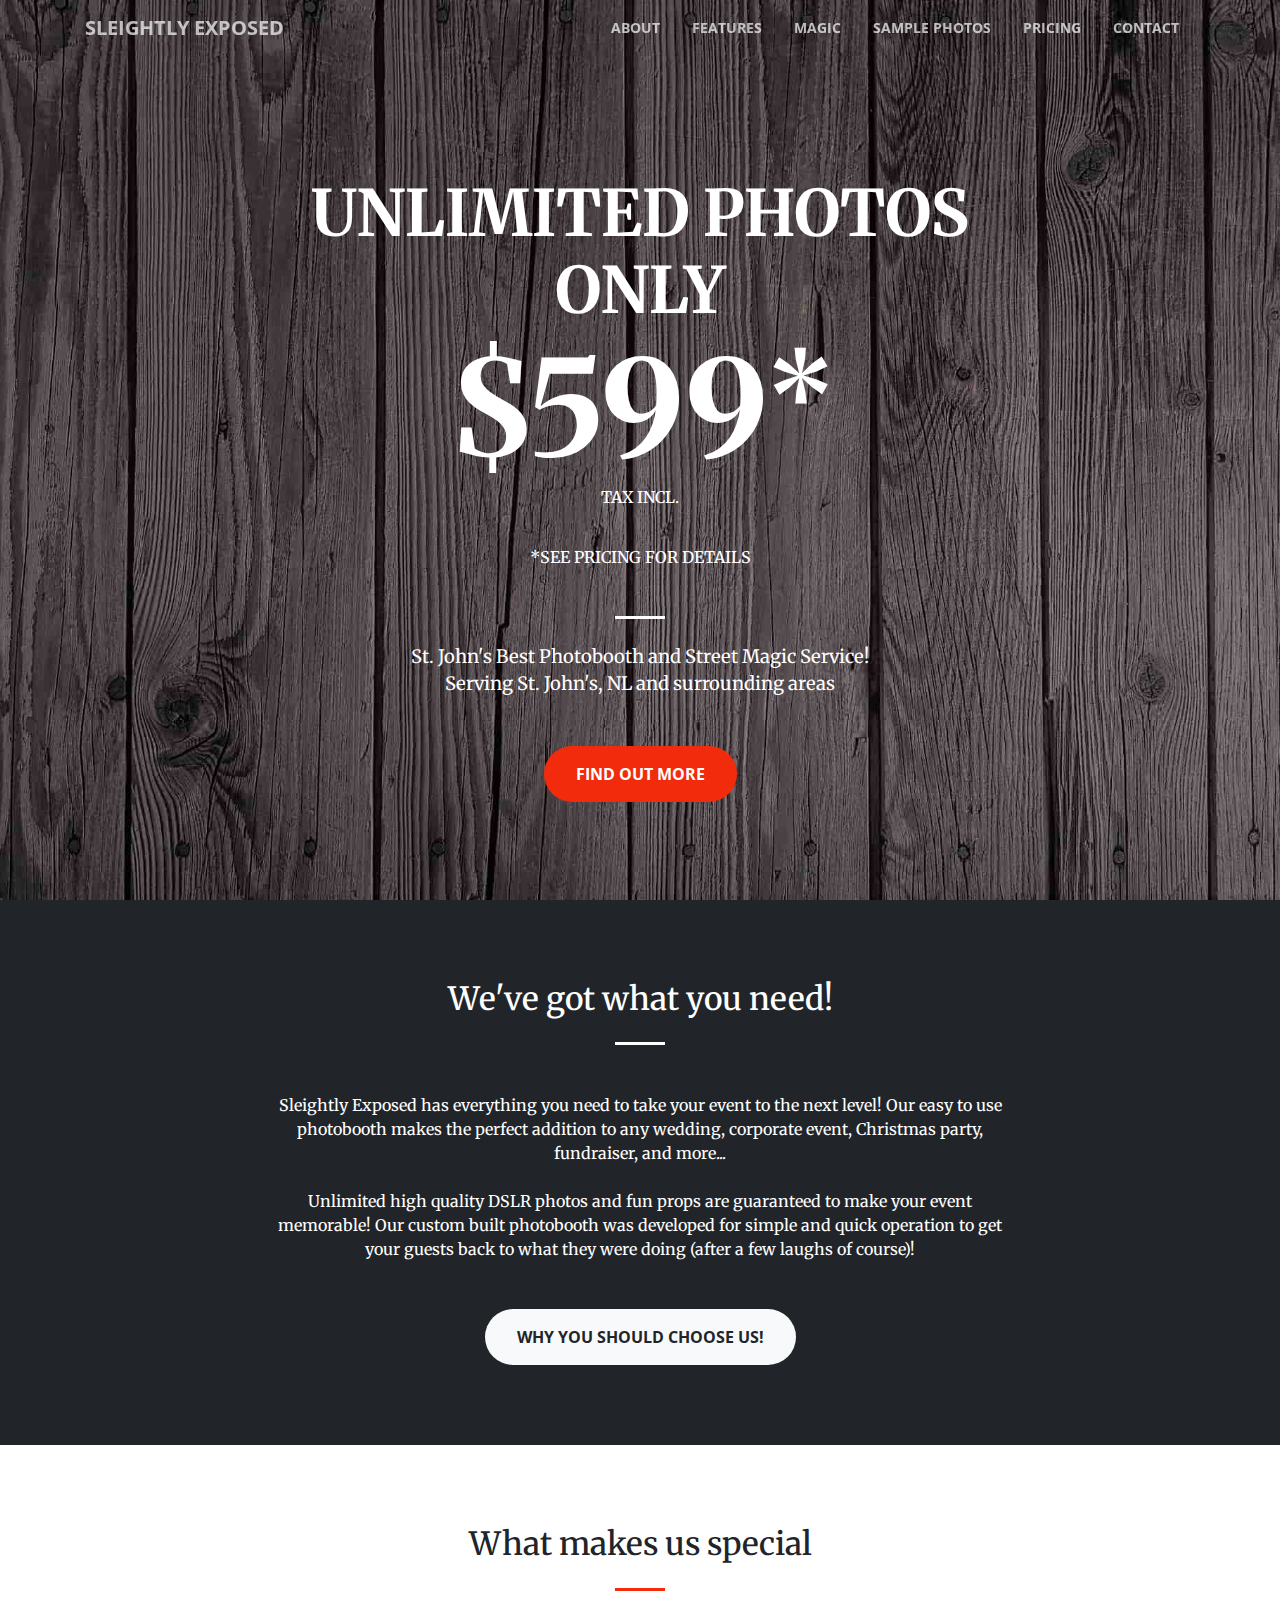
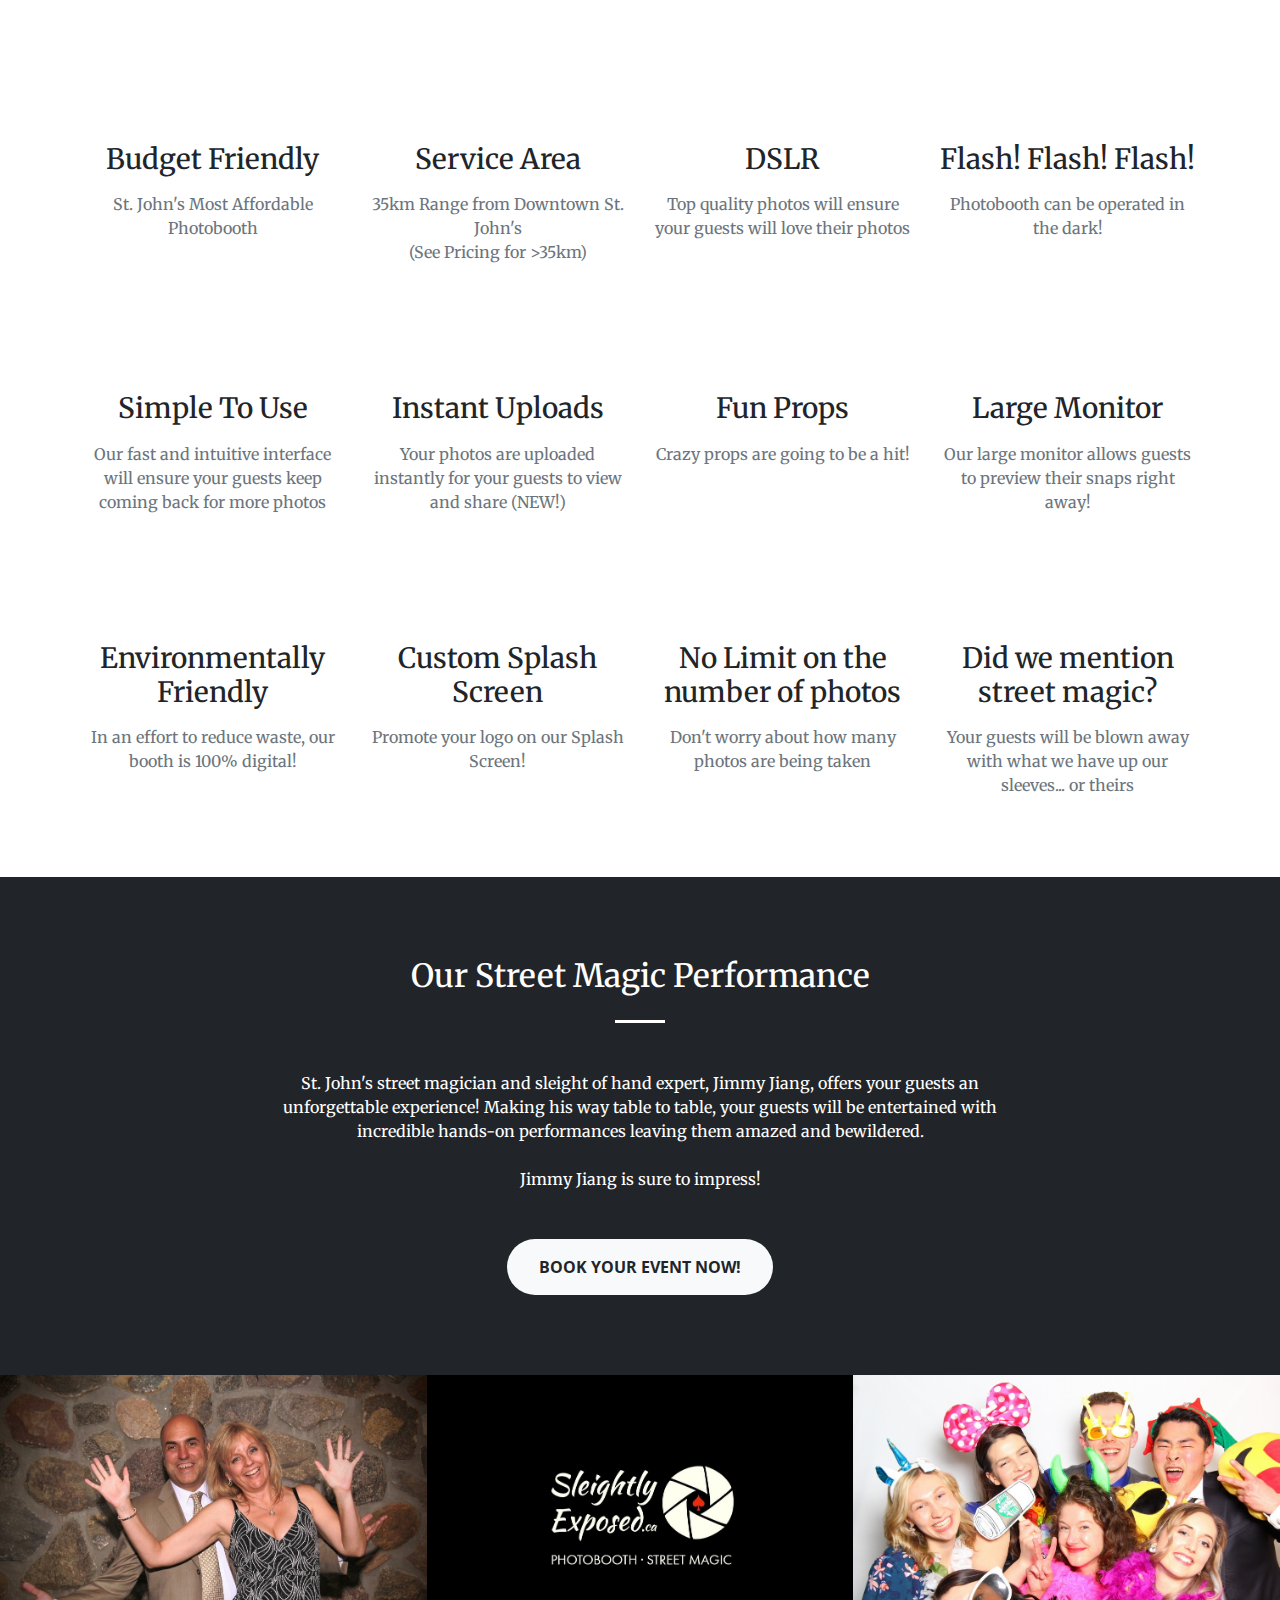
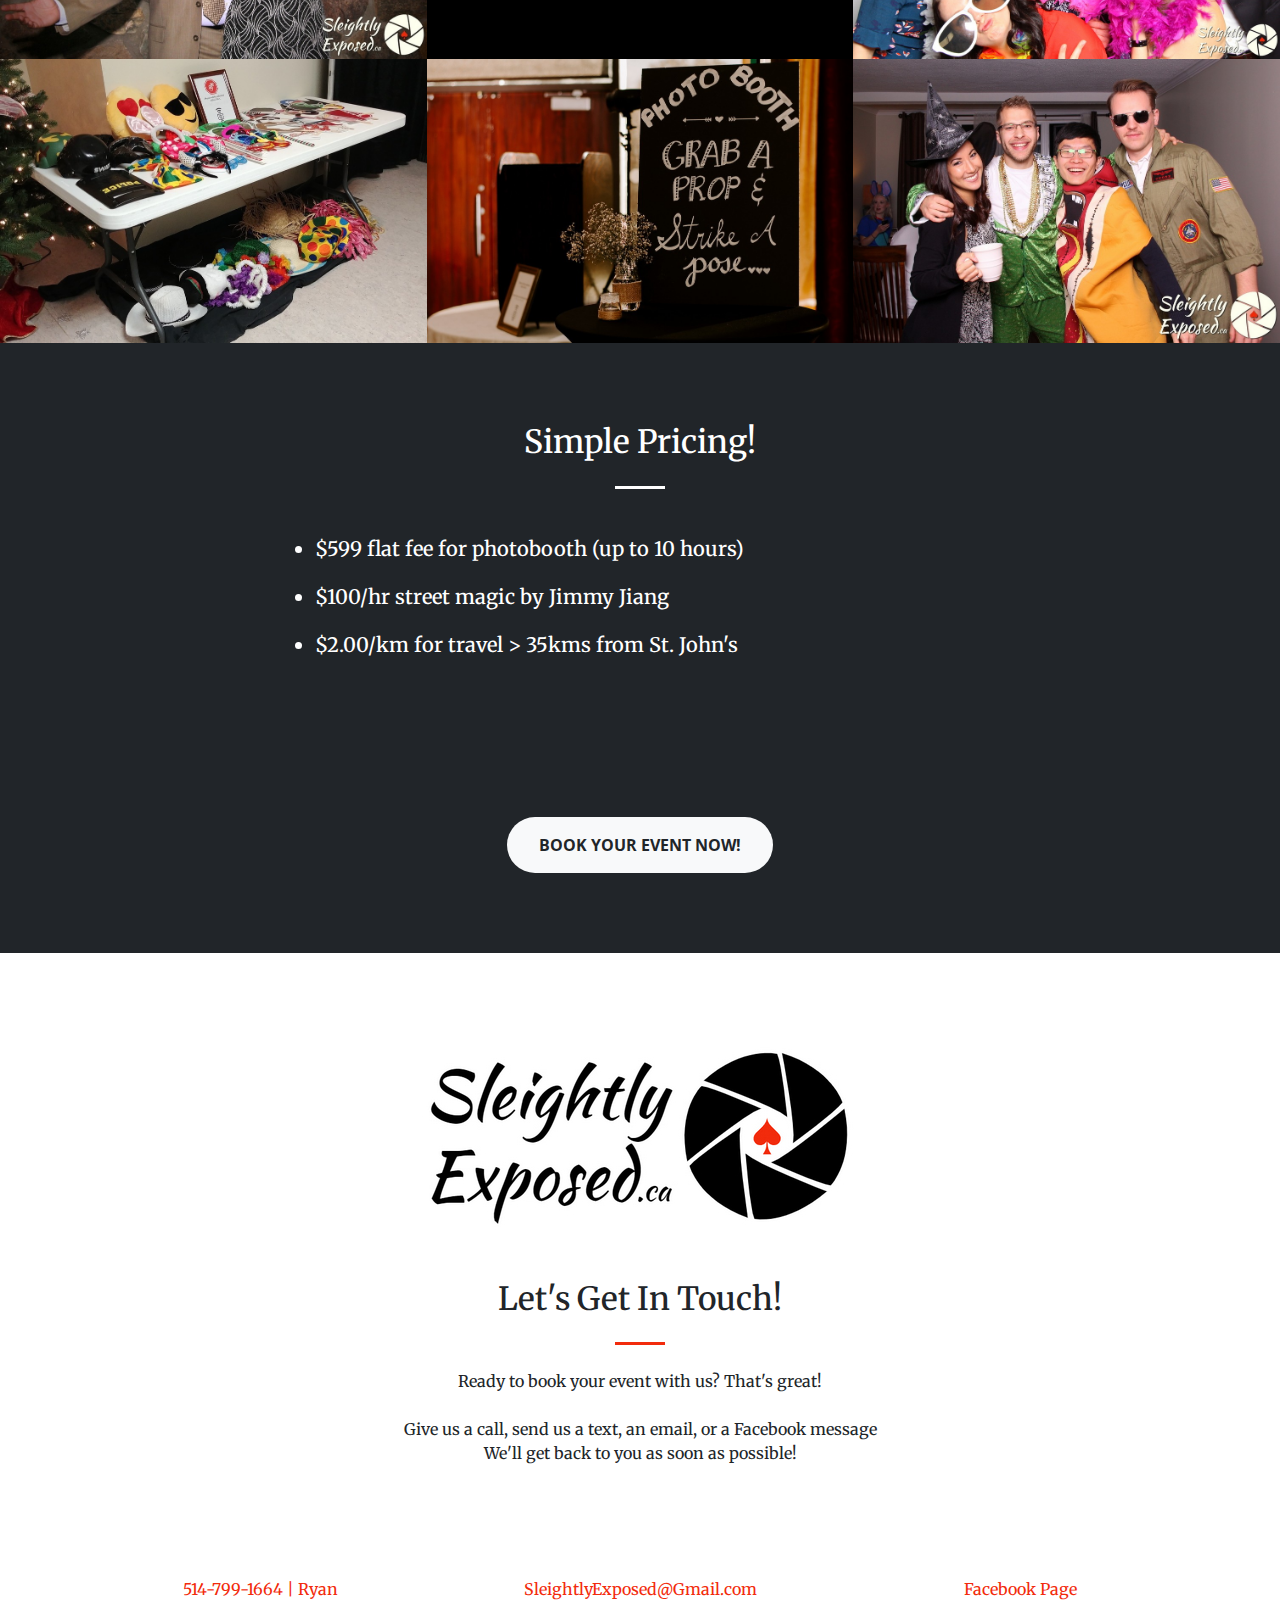
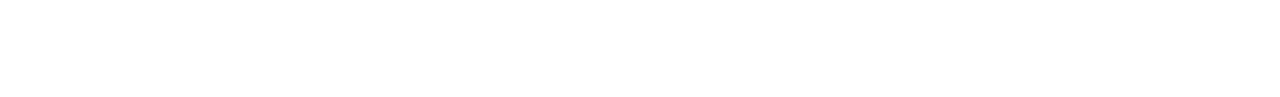
<file: index.html>
<!DOCTYPE html>
<html lang="en">

  <head>
	<!-- Global site tag (gtag.js) - Google Analytics -->
	<script async src="https://www.googletagmanager.com/gtag/js?id=UA-127594304-1"></script>
	<script>
	  window.dataLayer = window.dataLayer || [];
	  function gtag(){dataLayer.push(arguments);}
	  gtag('js', new Date());

	  gtag('config', 'UA-127594304-1');
	</script>

    <meta charset="utf-8">
    <meta name="viewport" content="width=device-width, initial-scale=1, shrink-to-fit=no">
    <meta name="description" content="St. John's Best Photobooth and Street Magic Event Service! Serving St. John's, NL and surrounding areas">
    <meta name="author" content="Ryan Bondyra">

    <title>Sleightly Exposed - St. John's Event Photobooth and Street Magic</title>

    <!-- Bootstrap core CSS -->
    <link href="vendor/bootstrap/css/bootstrap.min.css" rel="stylesheet">

    <!-- Custom fonts for this template -->
    <link href="vendor/fontawesome-free/css/all.min.css" rel="stylesheet" type="text/css">
    <link href='https://fonts.googleapis.com/css?family=Open+Sans:300italic,400italic,600italic,700italic,800italic,400,300,600,700,800' rel='stylesheet' type='text/css'>
    <link href='https://fonts.googleapis.com/css?family=Merriweather:400,300,300italic,400italic,700,700italic,900,900italic' rel='stylesheet' type='text/css'>

    <!-- Plugin CSS -->
    <link href="vendor/magnific-popup/magnific-popup.css" rel="stylesheet">

    <!-- Custom styles for this template -->
    <link href="css/creative.min.css" rel="stylesheet">
  </head>

  <body id="page-top">

    <!-- Navigation -->
    <nav class="navbar navbar-expand-lg navbar-light fixed-top" id="mainNav">
      <div class="container">
        <a class="navbar-brand js-scroll-trigger" href="#page-top">Sleightly Exposed</a>
        <button class="navbar-toggler navbar-toggler-right" type="button" data-toggle="collapse" data-target="#navbarResponsive" aria-controls="navbarResponsive" aria-expanded="false" aria-label="Toggle navigation">
          <span class="navbar-toggler-icon"></span>
        </button>
        <div class="collapse navbar-collapse" id="navbarResponsive">
          <ul class="navbar-nav ml-auto">
            <li class="nav-item">
              <a class="nav-link js-scroll-trigger" href="#about">About</a>
            </li>
            <li class="nav-item">
              <a class="nav-link js-scroll-trigger" href="#features">Features</a>
            </li>
			<li class="nav-item">
              <a class="nav-link js-scroll-trigger" href="#magic">Magic</a>
            </li>
            <li class="nav-item">
              <a class="nav-link js-scroll-trigger" href="#samples">Sample Photos</a>
            </li>
			<li class="nav-item">
              <a class="nav-link js-scroll-trigger" href="#pricing">Pricing</a>
            </li>
            <li class="nav-item">
              <a class="nav-link js-scroll-trigger" href="#contact">Contact</a>
            </li>
          </ul>
        </div>
      </div>
    </nav>

    <header class="masthead text-center text-white d-flex">
      <div class="container my-auto">
        <div class="row">
          <div class="col-lg-10 mx-auto">

            <h1 class="text-uppercase">
              <strong></br>Unlimited Photos</br>only</br><big><big><big><big>$599*</big></big></big></big></br><h6>Tax Incl.</h6><sup><h6></br></br></br>*See Pricing for details</h6></strong>
            </h1>
		    <hr class="light my-4">
          </div>
          <div class="col-lg-8 mx-auto">

            <p class="text-white mb-5"> <strong>St. John's Best Photobooth and Street Magic Service!</br>Serving St. John's, NL and surrounding areas </strong></p>
            <a class="btn btn-primary btn-xl js-scroll-trigger" href="#about">Find Out More</a>
          </div>
        </div>
      </div>
    </header>
	
	


    <section class="bg-primary" id="about">
      <div class="container">
        <div class="row">
          <div class="col-lg-8 mx-auto text-center">
            <h2 class="section-heading text-white">We've got what you need!</h2>
            <hr class="light my-4">
			<br>
            <p class="text-white mb-4">Sleightly Exposed has everything you need to take your event to the next level! Our easy to use photobooth makes the perfect addition to any wedding, corporate event, Christmas party, fundraiser, and more...</br></br>Unlimited high quality DSLR photos and fun props are guaranteed to make your event memorable! Our custom built photobooth was developed for simple and quick operation to get your guests back to what they were doing (after a few laughs of course)!</p>
            <br>
			<a class="btn btn-light btn-xl js-scroll-trigger" href="#features">Why you should choose us!</a>
          </div>
        </div>
      </div>
    </section>
	
    <section id="features" >
      <div class="container">
        <div class="row">
          <div class="col-lg-12 text-center">
            <h2 class="section-heading">What makes us special</h2>
            <hr class="my-4">
          </div>
        </div>
      </div>
      <div class="container">
        <div class="row">
          <div class="col-lg-3 col-md-6 text-center">
            <div class="service-box mt-5 mx-auto">
              <i class="fas fa-4x fa-dollar-sign text-primary mb-3 sr-icon-1"></i>
              <h3 class="mb-3">Budget Friendly</h3>
              <p class="text-muted mb-0">St. John's Most Affordable Photobooth</p>
            </div>
          </div>
          <div class="col-lg-3 col-md-6 text-center">
            <div class="service-box mt-5 mx-auto">
              <i class="fas fa-4x fa-map-marked-alt text-primary mb-3 sr-icon-2"></i>
              <h3 class="mb-3">Service Area</h3>
              <p class="text-muted mb-0">35km Range from Downtown St. John's </br>(See Pricing for >35km)</p>
            </div>
          </div>
          <div class="col-lg-3 col-md-6 text-center">
            <div class="service-box mt-5 mx-auto">
              <i class="fas fa-4x fa-camera text-primary mb-3 sr-icon-3"></i>
              <h3 class="mb-3">DSLR</h3>
              <p class="text-muted mb-0">Top quality photos will ensure your guests will love their photos</p>
            </div>
          </div>
          <div class="col-lg-3 col-md-6 text-center">
            <div class="service-box mt-5 mx-auto">
              <i class="fas fa-4x fa-bolt text-primary mb-3 sr-icon-4"></i>
              <h3 class="mb-3">Flash! Flash! Flash!</h3>
              <p class="text-muted mb-0">Photobooth can be operated in the dark!</p>
            </div>
          </div>
          <div class="col-lg-3 col-md-6 text-center">
            <div class="service-box mt-5 mx-auto">
              <i class="fas fa-4x fa-grin-hearts text-primary mb-3 sr-icon-1"></i>
              <h3 class="mb-3">Simple To Use</h3>
              <p class="text-muted mb-0">Our fast and intuitive interface will ensure your guests keep coming back for more photos</p>
            </div>
          </div>
          <div class="col-lg-3 col-md-6 text-center">
            <div class="service-box mt-5 mx-auto">
              <i class="fas fa-4x fa-globe text-primary mb-3 sr-icon-2"></i>
              <h3 class="mb-3">Instant Uploads</h3>
              <p class="text-muted mb-0">Your photos are uploaded instantly for your guests to view and share (NEW!)</p>
            </div>
          </div>
          <div class="col-lg-3 col-md-6 text-center">
            <div class="service-box mt-5 mx-auto">
              <i class="fas fa-4x fa-theater-masks text-primary mb-3 sr-icon-3"></i>
              <h3 class="mb-3">Fun Props</h3>
              <p class="text-muted mb-0">Crazy props are going to be a hit!</p>
            </div>
          </div>
          <div class="col-lg-3 col-md-6 text-center">
            <div class="service-box mt-5 mx-auto">
              <i class="fas fa-4x fa-tv text-primary mb-3 sr-icon-4"></i>
              <h3 class="mb-3">Large Monitor</h3>
              <p class="text-muted mb-0">Our large monitor allows guests to preview their snaps right away!</p>
            </div>
          </div>
		            <div class="col-lg-3 col-md-6 text-center">
            <div class="service-box mt-5 mx-auto">
              <i class="fab fa-4x fa-envira text-primary mb-3 sr-icon-1"></i>
              <h3 class="mb-3">Environmentally Friendly</h3>
              <p class="text-muted mb-0">In an effort to reduce waste, our booth is 100% digital!</p>
            </div>
          </div>
		         <div class="col-lg-3 col-md-6 text-center">
            <div class="service-box mt-5 mx-auto">
              <i class="fas fa-4x fa-paint-brush text-primary mb-3 sr-icon-2"></i>
              <h3 class="mb-3">Custom Splash Screen</h3>
              <p class="text-muted mb-0">Promote your logo on our Splash Screen!</p>
            </div>
          </div>
		  <div class="col-lg-3 col-md-6 text-center">
            <div class="service-box mt-5 mx-auto">
              <i class="fas fa-4x fa-infinity text-primary mb-3 sr-icon-3"></i>
              <h3 class="mb-3">No Limit on the number of photos</h3>
              <p class="text-muted mb-0">Don't worry about how many photos are being taken</p>
            </div>
          </div>
		  		  <div class="col-lg-3 col-md-6 text-center">
            <div class="service-box mt-5 mx-auto">
              <i class="fas fa-4x fa-magic text-primary mb-3 sr-icon-4"></i>
              <h3 class="mb-3">Did we mention street magic?</h3>
              <p class="text-muted mb-0">Your guests will be blown away with what we have up our sleeves... or theirs</p>
            </div>
          </div>
        </div>
      </div>
    </section>

    <section class="bg-primary" id="magic">
      <div class="container">
        <div class="row">
          <div class="col-lg-8 mx-auto text-center">
            <h2 class="section-heading text-white">Our Street Magic Performance</h2>
            <hr class="light my-4">
			<br>
            <p class="text-white mb-4">St. John's street magician and sleight of hand expert, Jimmy Jiang, offers your guests an unforgettable experience! Making his way table to table, your guests will be entertained with incredible hands-on performances leaving them amazed and bewildered. <br><br> Jimmy Jiang is sure to impress!</p>
            <br>
			<a class="btn btn-light btn-xl js-scroll-trigger" href="#contact">Book Your Event Now!</a>
          </div>
        </div>
      </div>
    </section>

	
    <section class="p-0" id="samples">
      <div class="container-fluid p-0">
        <div class="row no-gutters popup-gallery">
          <div class="col-lg-4 col-sm-6">
            <a class="portfolio-box" href="img/portfolio/1.jpg">
              <img class="img-fluid" src="img/portfolio/thumbnails/1.jpg" alt="">
              <div class="portfolio-box-caption">
                <div class="portfolio-box-caption-content">
                  <div class="project-name">
                    High Quality Photos
                  </div>
                </div>
              </div>
            </a>
          </div>
          <div class="col-lg-4 col-sm-6">
            <a class="portfolio-box" href="img/portfolio/2.jpg">
              <img class="img-fluid" src="img/portfolio/thumbnails/2.jpg" alt="">
              <div class="portfolio-box-caption">
                <div class="portfolio-box-caption-content">
                  <div class="project-name">
                    Photos Uploaded Online
                  </div>
                </div>
              </div>
            </a>
          </div>
          <div class="col-lg-4 col-sm-6">
            <a class="portfolio-box" href="img/portfolio/3.jpg">
              <img class="img-fluid" src="img/portfolio/thumbnails/3.jpg" alt="">
              <div class="portfolio-box-caption">
                <div class="portfolio-box-caption-content">
                  <div class="project-name">
                    Group Shots
                  </div>
                </div>
              </div>
            </a>
          </div>
          <div class="col-lg-4 col-sm-6">
            <a class="portfolio-box" href="img/portfolio/4.jpg">
              <img class="img-fluid" src="img/portfolio/thumbnails/4.jpg" alt="">
              <div class="portfolio-box-caption">
                <div class="portfolio-box-caption-content">
                  <div class="project-name">
                    Tons of props!
                  </div>
                </div>
              </div>
            </a>
          </div>
          <div class="col-lg-4 col-sm-6">
            <a class="portfolio-box" href="img/portfolio/5.jpg">
              <img class="img-fluid" src="img/portfolio/thumbnails/5.jpg" alt="">
              <div class="portfolio-box-caption">
                <div class="portfolio-box-caption-content">
                  <div class="project-name">
                   Weddings
                  </div>
                </div>
              </div>
            </a>
          </div>
          <div class="col-lg-4 col-sm-6">
            <a class="portfolio-box" href="img/portfolio/6.jpg">
              <img class="img-fluid" src="img/portfolio/thumbnails/6.jpg" alt="">
              <div class="portfolio-box-caption">
                <div class="portfolio-box-caption-content">

                  <div class="project-name">
                    Big & Small Events
                  </div>
                </div>
              </div>
            </a>
          </div>
        </div>
      </div>
    </section>

	    <section class="bg-dark" id="pricing">
      <div class="container">
        <div class="row">
          <div class="col-lg-8 mx-auto text-center">
            <h2 class="section-heading text-white">Simple Pricing!</h2>
            <hr class="light my-4">
          </div>
		  <div class="col-lg-8 mx-auto text-left">
		     <p class="text-white mb-4">
			 <ul class="text-white mb-4" style="list-style-type:disc">
				<h5><li>$599 flat fee for photobooth (up to 10 hours)</li></br>
				<li>$100/hr street magic by Jimmy Jiang</li></br>
				<li>$2.00/km for travel > 35kms from St. John's</li></h5>
			 </ul>
				</p>
		  </div>
		</div>
		<br>
		  		  <div class="text-center">

              <i class="fas fa-4x fa-piggy-bank text-white sr-icon-1"></i>

          </div>
		
		
		</br></br>

		    <div class="col-lg-8 mx-auto text-center">
            <a class="btn btn-light btn-xl js-scroll-trigger" href="#contact">Book Your Event Now!</a>
          </div>
        </div>

    </section>
	
	
	
    <section id="contact">
      <div class="container">
        <div class="row">
          <div class="col-lg-8 mx-auto text-center">
		   <img class="img-fluid" src="img/LogoWhite_NoText.jpg" alt="">
		   </br></br></br>
            <h2 class="section-heading">Let's Get In Touch!</h2>
            <hr class="my-4">
            <p class="mb-5">Ready to book your event with us? That's great!</br></br>Give us a call, send us a text, an email, or a Facebook message</br>We'll get back to you as soon as possible!</p>
          </div>
        </div>
        <div class="row">
          <div class="col-lg-4 col-md-6 mx-auto text-center">
            <i class="fas fa-phone fa-3x mb-3 sr-contact-1"></i>
            <p><a href="tel:+1-514-799-1664">514-799-1664 | Ryan</a></p>
          </div>
          <div class="col-lg-4 col-md-6 mx-auto text-center">
            <i class="fas fa-envelope fa-3x mb-3 sr-contact-1"></i>
            <p>
              <a href="mailto:SleightlyExposed@Gmail.com">SleightlyExposed@Gmail.com</a>
            </p>
          </div>
		   <div class="col-lg-4 col-md-6 mx-auto text-center">
            <i class="fab fa-facebook-square fa-3x mb-3 sr-contact-1"></i>
            <p>
              <a href="https://www.facebook.com/pg/SleightlyExpNL/" target="_blank">Facebook Page</a>
            </p>
          </div>

        </div>
      </div>
    </section>

    <!-- Bootstrap core JavaScript -->
    <script src="vendor/jquery/jquery.min.js"></script>
    <script src="vendor/bootstrap/js/bootstrap.bundle.min.js"></script>

    <!-- Plugin JavaScript -->
    <script src="vendor/jquery-easing/jquery.easing.min.js"></script>
    <script src="vendor/scrollreveal/scrollreveal.min.js"></script>
    <script src="vendor/magnific-popup/jquery.magnific-popup.min.js"></script>

    <!-- Custom scripts for this template -->
    <script src="js/creative.min.js"></script>

  </body>

</html>
</file>
<file: vendor/fontawesome-free/css/all.min.css>
/*!
 * Font Awesome Free 5.3.1 by @fontawesome - https://fontawesome.com
 * License - https://fontawesome.com/license/free (Icons: CC BY 4.0, Fonts: SIL OFL 1.1, Code: MIT License)
 */
.fa,.fab,.fal,.far,.fas{-moz-osx-font-smoothing:grayscale;-webkit-font-smoothing:antialiased;display:inline-block;font-style:normal;font-variant:normal;text-rendering:auto;line-height:1}.fa-lg{font-size:1.33333em;line-height:.75em;vertical-align:-.0667em}.fa-xs{font-size:.75em}.fa-sm{font-size:.875em}.fa-1x{font-size:1em}.fa-2x{font-size:2em}.fa-3x{font-size:3em}.fa-4x{font-size:4em}.fa-5x{font-size:5em}.fa-6x{font-size:6em}.fa-7x{font-size:7em}.fa-8x{font-size:8em}.fa-9x{font-size:9em}.fa-10x{font-size:10em}.fa-fw{text-align:center;width:1.25em}.fa-ul{list-style-type:none;margin-left:2.5em;padding-left:0}.fa-ul>li{position:relative}.fa-li{left:-2em;position:absolute;text-align:center;width:2em;line-height:inherit}.fa-border{border:.08em solid #eee;border-radius:.1em;padding:.2em .25em .15em}.fa-pull-left{float:left}.fa-pull-right{float:right}.fa.fa-pull-left,.fab.fa-pull-left,.fal.fa-pull-left,.far.fa-pull-left,.fas.fa-pull-left{margin-right:.3em}.fa.fa-pull-right,.fab.fa-pull-right,.fal.fa-pull-right,.far.fa-pull-right,.fas.fa-pull-right{margin-left:.3em}.fa-spin{animation:fa-spin 2s infinite linear}.fa-pulse{animation:fa-spin 1s infinite steps(8)}@keyframes fa-spin{0%{transform:rotate(0deg)}to{transform:rotate(1turn)}}.fa-rotate-90{-ms-filter:"progid:DXImageTransform.Microsoft.BasicImage(rotation=1)";transform:rotate(90deg)}.fa-rotate-180{-ms-filter:"progid:DXImageTransform.Microsoft.BasicImage(rotation=2)";transform:rotate(180deg)}.fa-rotate-270{-ms-filter:"progid:DXImageTransform.Microsoft.BasicImage(rotation=3)";transform:rotate(270deg)}.fa-flip-horizontal{-ms-filter:"progid:DXImageTransform.Microsoft.BasicImage(rotation=0, mirror=1)";transform:scaleX(-1)}.fa-flip-vertical{transform:scaleY(-1)}.fa-flip-horizontal.fa-flip-vertical,.fa-flip-vertical{-ms-filter:"progid:DXImageTransform.Microsoft.BasicImage(rotation=2, mirror=1)"}.fa-flip-horizontal.fa-flip-vertical{transform:scale(-1)}:root .fa-flip-horizontal,:root .fa-flip-vertical,:root .fa-rotate-90,:root .fa-rotate-180,:root .fa-rotate-270{-webkit-filter:none;filter:none}.fa-stack{display:inline-block;height:2em;line-height:2em;position:relative;vertical-align:middle;width:2em}.fa-stack-1x,.fa-stack-2x{left:0;position:absolute;text-align:center;width:100%}.fa-stack-1x{line-height:inherit}.fa-stack-2x{font-size:2em}.fa-inverse{color:#fff}.fa-500px:before{content:"\f26e"}.fa-accessible-icon:before{content:"\f368"}.fa-accusoft:before{content:"\f369"}.fa-ad:before{content:"\f641"}.fa-address-book:before{content:"\f2b9"}.fa-address-card:before{content:"\f2bb"}.fa-adjust:before{content:"\f042"}.fa-adn:before{content:"\f170"}.fa-adversal:before{content:"\f36a"}.fa-affiliatetheme:before{content:"\f36b"}.fa-air-freshener:before{content:"\f5d0"}.fa-algolia:before{content:"\f36c"}.fa-align-center:before{content:"\f037"}.fa-align-justify:before{content:"\f039"}.fa-align-left:before{content:"\f036"}.fa-align-right:before{content:"\f038"}.fa-alipay:before{content:"\f642"}.fa-allergies:before{content:"\f461"}.fa-amazon:before{content:"\f270"}.fa-amazon-pay:before{content:"\f42c"}.fa-ambulance:before{content:"\f0f9"}.fa-american-sign-language-interpreting:before{content:"\f2a3"}.fa-amilia:before{content:"\f36d"}.fa-anchor:before{content:"\f13d"}.fa-android:before{content:"\f17b"}.fa-angellist:before{content:"\f209"}.fa-angle-double-down:before{content:"\f103"}.fa-angle-double-left:before{content:"\f100"}.fa-angle-double-right:before{content:"\f101"}.fa-angle-double-up:before{content:"\f102"}.fa-angle-down:before{content:"\f107"}.fa-angle-left:before{content:"\f104"}.fa-angle-right:before{content:"\f105"}.fa-angle-up:before{content:"\f106"}.fa-angry:before{content:"\f556"}.fa-angrycreative:before{content:"\f36e"}.fa-angular:before{content:"\f420"}.fa-ankh:before{content:"\f644"}.fa-app-store:before{content:"\f36f"}.fa-app-store-ios:before{content:"\f370"}.fa-apper:before{content:"\f371"}.fa-apple:before{content:"\f179"}.fa-apple-alt:before{content:"\f5d1"}.fa-apple-pay:before{content:"\f415"}.fa-archive:before{content:"\f187"}.fa-archway:before{content:"\f557"}.fa-arrow-alt-circle-down:before{content:"\f358"}.fa-arrow-alt-circle-left:before{content:"\f359"}.fa-arrow-alt-circle-right:before{content:"\f35a"}.fa-arrow-alt-circle-up:before{content:"\f35b"}.fa-arrow-circle-down:before{content:"\f0ab"}.fa-arrow-circle-left:before{content:"\f0a8"}.fa-arrow-circle-right:before{content:"\f0a9"}.fa-arrow-circle-up:before{content:"\f0aa"}.fa-arrow-down:before{content:"\f063"}.fa-arrow-left:before{content:"\f060"}.fa-arrow-right:before{content:"\f061"}.fa-arrow-up:before{content:"\f062"}.fa-arrows-alt:before{content:"\f0b2"}.fa-arrows-alt-h:before{content:"\f337"}.fa-arrows-alt-v:before{content:"\f338"}.fa-assistive-listening-systems:before{content:"\f2a2"}.fa-asterisk:before{content:"\f069"}.fa-asymmetrik:before{content:"\f372"}.fa-at:before{content:"\f1fa"}.fa-atlas:before{content:"\f558"}.fa-atom:before{content:"\f5d2"}.fa-audible:before{content:"\f373"}.fa-audio-description:before{content:"\f29e"}.fa-autoprefixer:before{content:"\f41c"}.fa-avianex:before{content:"\f374"}.fa-aviato:before{content:"\f421"}.fa-award:before{content:"\f559"}.fa-aws:before{content:"\f375"}.fa-backspace:before{content:"\f55a"}.fa-backward:before{content:"\f04a"}.fa-balance-scale:before{content:"\f24e"}.fa-ban:before{content:"\f05e"}.fa-band-aid:before{content:"\f462"}.fa-bandcamp:before{content:"\f2d5"}.fa-barcode:before{content:"\f02a"}.fa-bars:before{content:"\f0c9"}.fa-baseball-ball:before{content:"\f433"}.fa-basketball-ball:before{content:"\f434"}.fa-bath:before{content:"\f2cd"}.fa-battery-empty:before{content:"\f244"}.fa-battery-full:before{content:"\f240"}.fa-battery-half:before{content:"\f242"}.fa-battery-quarter:before{content:"\f243"}.fa-battery-three-quarters:before{content:"\f241"}.fa-bed:before{content:"\f236"}.fa-beer:before{content:"\f0fc"}.fa-behance:before{content:"\f1b4"}.fa-behance-square:before{content:"\f1b5"}.fa-bell:before{content:"\f0f3"}.fa-bell-slash:before{content:"\f1f6"}.fa-bezier-curve:before{content:"\f55b"}.fa-bible:before{content:"\f647"}.fa-bicycle:before{content:"\f206"}.fa-bimobject:before{content:"\f378"}.fa-binoculars:before{content:"\f1e5"}.fa-birthday-cake:before{content:"\f1fd"}.fa-bitbucket:before{content:"\f171"}.fa-bitcoin:before{content:"\f379"}.fa-bity:before{content:"\f37a"}.fa-black-tie:before{content:"\f27e"}.fa-blackberry:before{content:"\f37b"}.fa-blender:before{content:"\f517"}.fa-blind:before{content:"\f29d"}.fa-blogger:before{content:"\f37c"}.fa-blogger-b:before{content:"\f37d"}.fa-bluetooth:before{content:"\f293"}.fa-bluetooth-b:before{content:"\f294"}.fa-bold:before{content:"\f032"}.fa-bolt:before{content:"\f0e7"}.fa-bomb:before{content:"\f1e2"}.fa-bone:before{content:"\f5d7"}.fa-bong:before{content:"\f55c"}.fa-book:before{content:"\f02d"}.fa-book-open:before{content:"\f518"}.fa-book-reader:before{content:"\f5da"}.fa-bookmark:before{content:"\f02e"}.fa-bowling-ball:before{content:"\f436"}.fa-box:before{content:"\f466"}.fa-box-open:before{content:"\f49e"}.fa-boxes:before{content:"\f468"}.fa-braille:before{content:"\f2a1"}.fa-brain:before{content:"\f5dc"}.fa-briefcase:before{content:"\f0b1"}.fa-briefcase-medical:before{content:"\f469"}.fa-broadcast-tower:before{content:"\f519"}.fa-broom:before{content:"\f51a"}.fa-brush:before{content:"\f55d"}.fa-btc:before{content:"\f15a"}.fa-bug:before{content:"\f188"}.fa-building:before{content:"\f1ad"}.fa-bullhorn:before{content:"\f0a1"}.fa-bullseye:before{content:"\f140"}.fa-burn:before{content:"\f46a"}.fa-buromobelexperte:before{content:"\f37f"}.fa-bus:before{content:"\f207"}.fa-bus-alt:before{content:"\f55e"}.fa-business-time:before{content:"\f64a"}.fa-buysellads:before{content:"\f20d"}.fa-calculator:before{content:"\f1ec"}.fa-calendar:before{content:"\f133"}.fa-calendar-alt:before{content:"\f073"}.fa-calendar-check:before{content:"\f274"}.fa-calendar-minus:before{content:"\f272"}.fa-calendar-plus:before{content:"\f271"}.fa-calendar-times:before{content:"\f273"}.fa-camera:before{content:"\f030"}.fa-camera-retro:before{content:"\f083"}.fa-cannabis:before{content:"\f55f"}.fa-capsules:before{content:"\f46b"}.fa-car:before{content:"\f1b9"}.fa-car-alt:before{content:"\f5de"}.fa-car-battery:before{content:"\f5df"}.fa-car-crash:before{content:"\f5e1"}.fa-car-side:before{content:"\f5e4"}.fa-caret-down:before{content:"\f0d7"}.fa-caret-left:before{content:"\f0d9"}.fa-caret-right:before{content:"\f0da"}.fa-caret-square-down:before{content:"\f150"}.fa-caret-square-left:before{content:"\f191"}.fa-caret-square-right:before{content:"\f152"}.fa-caret-square-up:before{content:"\f151"}.fa-caret-up:before{content:"\f0d8"}.fa-cart-arrow-down:before{content:"\f218"}.fa-cart-plus:before{content:"\f217"}.fa-cc-amazon-pay:before{content:"\f42d"}.fa-cc-amex:before{content:"\f1f3"}.fa-cc-apple-pay:before{content:"\f416"}.fa-cc-diners-club:before{content:"\f24c"}.fa-cc-discover:before{content:"\f1f2"}.fa-cc-jcb:before{content:"\f24b"}.fa-cc-mastercard:before{content:"\f1f1"}.fa-cc-paypal:before{content:"\f1f4"}.fa-cc-stripe:before{content:"\f1f5"}.fa-cc-visa:before{content:"\f1f0"}.fa-centercode:before{content:"\f380"}.fa-certificate:before{content:"\f0a3"}.fa-chalkboard:before{content:"\f51b"}.fa-chalkboard-teacher:before{content:"\f51c"}.fa-charging-station:before{content:"\f5e7"}.fa-chart-area:before{content:"\f1fe"}.fa-chart-bar:before{content:"\f080"}.fa-chart-line:before{content:"\f201"}.fa-chart-pie:before{content:"\f200"}.fa-check:before{content:"\f00c"}.fa-check-circle:before{content:"\f058"}.fa-check-double:before{content:"\f560"}.fa-check-square:before{content:"\f14a"}.fa-chess:before{content:"\f439"}.fa-chess-bishop:before{content:"\f43a"}.fa-chess-board:before{content:"\f43c"}.fa-chess-king:before{content:"\f43f"}.fa-chess-knight:before{content:"\f441"}.fa-chess-pawn:before{content:"\f443"}.fa-chess-queen:before{content:"\f445"}.fa-chess-rook:before{content:"\f447"}.fa-chevron-circle-down:before{content:"\f13a"}.fa-chevron-circle-left:before{content:"\f137"}.fa-chevron-circle-right:before{content:"\f138"}.fa-chevron-circle-up:before{content:"\f139"}.fa-chevron-down:before{content:"\f078"}.fa-chevron-left:before{content:"\f053"}.fa-chevron-right:before{content:"\f054"}.fa-chevron-up:before{content:"\f077"}.fa-child:before{content:"\f1ae"}.fa-chrome:before{content:"\f268"}.fa-church:before{content:"\f51d"}.fa-circle:before{content:"\f111"}.fa-circle-notch:before{content:"\f1ce"}.fa-city:before{content:"\f64f"}.fa-clipboard:before{content:"\f328"}.fa-clipboard-check:before{content:"\f46c"}.fa-clipboard-list:before{content:"\f46d"}.fa-clock:before{content:"\f017"}.fa-clone:before{content:"\f24d"}.fa-closed-captioning:before{content:"\f20a"}.fa-cloud:before{content:"\f0c2"}.fa-cloud-download-alt:before{content:"\f381"}.fa-cloud-upload-alt:before{content:"\f382"}.fa-cloudscale:before{content:"\f383"}.fa-cloudsmith:before{content:"\f384"}.fa-cloudversify:before{content:"\f385"}.fa-cocktail:before{content:"\f561"}.fa-code:before{content:"\f121"}.fa-code-branch:before{content:"\f126"}.fa-codepen:before{content:"\f1cb"}.fa-codiepie:before{content:"\f284"}.fa-coffee:before{content:"\f0f4"}.fa-cog:before{content:"\f013"}.fa-cogs:before{content:"\f085"}.fa-coins:before{content:"\f51e"}.fa-columns:before{content:"\f0db"}.fa-comment:before{content:"\f075"}.fa-comment-alt:before{content:"\f27a"}.fa-comment-dollar:before{content:"\f651"}.fa-comment-dots:before{content:"\f4ad"}.fa-comment-slash:before{content:"\f4b3"}.fa-comments:before{content:"\f086"}.fa-comments-dollar:before{content:"\f653"}.fa-compact-disc:before{content:"\f51f"}.fa-compass:before{content:"\f14e"}.fa-compress:before{content:"\f066"}.fa-concierge-bell:before{content:"\f562"}.fa-connectdevelop:before{content:"\f20e"}.fa-contao:before{content:"\f26d"}.fa-cookie:before{content:"\f563"}.fa-cookie-bite:before{content:"\f564"}.fa-copy:before{content:"\f0c5"}.fa-copyright:before{content:"\f1f9"}.fa-couch:before{content:"\f4b8"}.fa-cpanel:before{content:"\f388"}.fa-creative-commons:before{content:"\f25e"}.fa-creative-commons-by:before{content:"\f4e7"}.fa-creative-commons-nc:before{content:"\f4e8"}.fa-creative-commons-nc-eu:before{content:"\f4e9"}.fa-creative-commons-nc-jp:before{content:"\f4ea"}.fa-creative-commons-nd:before{content:"\f4eb"}.fa-creative-commons-pd:before{content:"\f4ec"}.fa-creative-commons-pd-alt:before{content:"\f4ed"}.fa-creative-commons-remix:before{content:"\f4ee"}.fa-creative-commons-sa:before{content:"\f4ef"}.fa-creative-commons-sampling:before{content:"\f4f0"}.fa-creative-commons-sampling-plus:before{content:"\f4f1"}.fa-creative-commons-share:before{content:"\f4f2"}.fa-credit-card:before{content:"\f09d"}.fa-crop:before{content:"\f125"}.fa-crop-alt:before{content:"\f565"}.fa-cross:before{content:"\f654"}.fa-crosshairs:before{content:"\f05b"}.fa-crow:before{content:"\f520"}.fa-crown:before{content:"\f521"}.fa-css3:before{content:"\f13c"}.fa-css3-alt:before{content:"\f38b"}.fa-cube:before{content:"\f1b2"}.fa-cubes:before{content:"\f1b3"}.fa-cut:before{content:"\f0c4"}.fa-cuttlefish:before{content:"\f38c"}.fa-d-and-d:before{content:"\f38d"}.fa-dashcube:before{content:"\f210"}.fa-database:before{content:"\f1c0"}.fa-deaf:before{content:"\f2a4"}.fa-delicious:before{content:"\f1a5"}.fa-deploydog:before{content:"\f38e"}.fa-deskpro:before{content:"\f38f"}.fa-desktop:before{content:"\f108"}.fa-deviantart:before{content:"\f1bd"}.fa-dharmachakra:before{content:"\f655"}.fa-diagnoses:before{content:"\f470"}.fa-dice:before{content:"\f522"}.fa-dice-five:before{content:"\f523"}.fa-dice-four:before{content:"\f524"}.fa-dice-one:before{content:"\f525"}.fa-dice-six:before{content:"\f526"}.fa-dice-three:before{content:"\f527"}.fa-dice-two:before{content:"\f528"}.fa-digg:before{content:"\f1a6"}.fa-digital-ocean:before{content:"\f391"}.fa-digital-tachograph:before{content:"\f566"}.fa-directions:before{content:"\f5eb"}.fa-discord:before{content:"\f392"}.fa-discourse:before{content:"\f393"}.fa-divide:before{content:"\f529"}.fa-dizzy:before{content:"\f567"}.fa-dna:before{content:"\f471"}.fa-dochub:before{content:"\f394"}.fa-docker:before{content:"\f395"}.fa-dollar-sign:before{content:"\f155"}.fa-dolly:before{content:"\f472"}.fa-dolly-flatbed:before{content:"\f474"}.fa-donate:before{content:"\f4b9"}.fa-door-closed:before{content:"\f52a"}.fa-door-open:before{content:"\f52b"}.fa-dot-circle:before{content:"\f192"}.fa-dove:before{content:"\f4ba"}.fa-download:before{content:"\f019"}.fa-draft2digital:before{content:"\f396"}.fa-drafting-compass:before{content:"\f568"}.fa-draw-polygon:before{content:"\f5ee"}.fa-dribbble:before{content:"\f17d"}.fa-dribbble-square:before{content:"\f397"}.fa-dropbox:before{content:"\f16b"}.fa-drum:before{content:"\f569"}.fa-drum-steelpan:before{content:"\f56a"}.fa-drupal:before{content:"\f1a9"}.fa-dumbbell:before{content:"\f44b"}.fa-dyalog:before{content:"\f399"}.fa-earlybirds:before{content:"\f39a"}.fa-ebay:before{content:"\f4f4"}.fa-edge:before{content:"\f282"}.fa-edit:before{content:"\f044"}.fa-eject:before{content:"\f052"}.fa-elementor:before{content:"\f430"}.fa-ellipsis-h:before{content:"\f141"}.fa-ellipsis-v:before{content:"\f142"}.fa-ello:before{content:"\f5f1"}.fa-ember:before{content:"\f423"}.fa-empire:before{content:"\f1d1"}.fa-envelope:before{content:"\f0e0"}.fa-envelope-open:before{content:"\f2b6"}.fa-envelope-open-text:before{content:"\f658"}.fa-envelope-square:before{content:"\f199"}.fa-envira:before{content:"\f299"}.fa-equals:before{content:"\f52c"}.fa-eraser:before{content:"\f12d"}.fa-erlang:before{content:"\f39d"}.fa-ethereum:before{content:"\f42e"}.fa-etsy:before{content:"\f2d7"}.fa-euro-sign:before{content:"\f153"}.fa-exchange-alt:before{content:"\f362"}.fa-exclamation:before{content:"\f12a"}.fa-exclamation-circle:before{content:"\f06a"}.fa-exclamation-triangle:before{content:"\f071"}.fa-expand:before{content:"\f065"}.fa-expand-arrows-alt:before{content:"\f31e"}.fa-expeditedssl:before{content:"\f23e"}.fa-external-link-alt:before{content:"\f35d"}.fa-external-link-square-alt:before{content:"\f360"}.fa-eye:before{content:"\f06e"}.fa-eye-dropper:before{content:"\f1fb"}.fa-eye-slash:before{content:"\f070"}.fa-facebook:before{content:"\f09a"}.fa-facebook-f:before{content:"\f39e"}.fa-facebook-messenger:before{content:"\f39f"}.fa-facebook-square:before{content:"\f082"}.fa-fast-backward:before{content:"\f049"}.fa-fast-forward:before{content:"\f050"}.fa-fax:before{content:"\f1ac"}.fa-feather:before{content:"\f52d"}.fa-feather-alt:before{content:"\f56b"}.fa-female:before{content:"\f182"}.fa-fighter-jet:before{content:"\f0fb"}.fa-file:before{content:"\f15b"}.fa-file-alt:before{content:"\f15c"}.fa-file-archive:before{content:"\f1c6"}.fa-file-audio:before{content:"\f1c7"}.fa-file-code:before{content:"\f1c9"}.fa-file-contract:before{content:"\f56c"}.fa-file-download:before{content:"\f56d"}.fa-file-excel:before{content:"\f1c3"}.fa-file-export:before{content:"\f56e"}.fa-file-image:before{content:"\f1c5"}.fa-file-import:before{content:"\f56f"}.fa-file-invoice:before{content:"\f570"}.fa-file-invoice-dollar:before{content:"\f571"}.fa-file-medical:before{content:"\f477"}.fa-file-medical-alt:before{content:"\f478"}.fa-file-pdf:before{content:"\f1c1"}.fa-file-powerpoint:before{content:"\f1c4"}.fa-file-prescription:before{content:"\f572"}.fa-file-signature:before{content:"\f573"}.fa-file-upload:before{content:"\f574"}.fa-file-video:before{content:"\f1c8"}.fa-file-word:before{content:"\f1c2"}.fa-fill:before{content:"\f575"}.fa-fill-drip:before{content:"\f576"}.fa-film:before{content:"\f008"}.fa-filter:before{content:"\f0b0"}.fa-fingerprint:before{content:"\f577"}.fa-fire:before{content:"\f06d"}.fa-fire-extinguisher:before{content:"\f134"}.fa-firefox:before{content:"\f269"}.fa-first-aid:before{content:"\f479"}.fa-first-order:before{content:"\f2b0"}.fa-first-order-alt:before{content:"\f50a"}.fa-firstdraft:before{content:"\f3a1"}.fa-fish:before{content:"\f578"}.fa-flag:before{content:"\f024"}.fa-flag-checkered:before{content:"\f11e"}.fa-flask:before{content:"\f0c3"}.fa-flickr:before{content:"\f16e"}.fa-flipboard:before{content:"\f44d"}.fa-flushed:before{content:"\f579"}.fa-fly:before{content:"\f417"}.fa-folder:before{content:"\f07b"}.fa-folder-minus:before{content:"\f65d"}.fa-folder-open:before{content:"\f07c"}.fa-folder-plus:before{content:"\f65e"}.fa-font:before{content:"\f031"}.fa-font-awesome:before{content:"\f2b4"}.fa-font-awesome-alt:before{content:"\f35c"}.fa-font-awesome-flag:before{content:"\f425"}.fa-font-awesome-logo-full:before{content:"\f4e6"}.fa-fonticons:before{content:"\f280"}.fa-fonticons-fi:before{content:"\f3a2"}.fa-football-ball:before{content:"\f44e"}.fa-fort-awesome:before{content:"\f286"}.fa-fort-awesome-alt:before{content:"\f3a3"}.fa-forumbee:before{content:"\f211"}.fa-forward:before{content:"\f04e"}.fa-foursquare:before{content:"\f180"}.fa-free-code-camp:before{content:"\f2c5"}.fa-freebsd:before{content:"\f3a4"}.fa-frog:before{content:"\f52e"}.fa-frown:before{content:"\f119"}.fa-frown-open:before{content:"\f57a"}.fa-fulcrum:before{content:"\f50b"}.fa-funnel-dollar:before{content:"\f662"}.fa-futbol:before{content:"\f1e3"}.fa-galactic-republic:before{content:"\f50c"}.fa-galactic-senate:before{content:"\f50d"}.fa-gamepad:before{content:"\f11b"}.fa-gas-pump:before{content:"\f52f"}.fa-gavel:before{content:"\f0e3"}.fa-gem:before{content:"\f3a5"}.fa-genderless:before{content:"\f22d"}.fa-get-pocket:before{content:"\f265"}.fa-gg:before{content:"\f260"}.fa-gg-circle:before{content:"\f261"}.fa-gift:before{content:"\f06b"}.fa-git:before{content:"\f1d3"}.fa-git-square:before{content:"\f1d2"}.fa-github:before{content:"\f09b"}.fa-github-alt:before{content:"\f113"}.fa-github-square:before{content:"\f092"}.fa-gitkraken:before{content:"\f3a6"}.fa-gitlab:before{content:"\f296"}.fa-gitter:before{content:"\f426"}.fa-glass-martini:before{content:"\f000"}.fa-glass-martini-alt:before{content:"\f57b"}.fa-glasses:before{content:"\f530"}.fa-glide:before{content:"\f2a5"}.fa-glide-g:before{content:"\f2a6"}.fa-globe:before{content:"\f0ac"}.fa-globe-africa:before{content:"\f57c"}.fa-globe-americas:before{content:"\f57d"}.fa-globe-asia:before{content:"\f57e"}.fa-gofore:before{content:"\f3a7"}.fa-golf-ball:before{content:"\f450"}.fa-goodreads:before{content:"\f3a8"}.fa-goodreads-g:before{content:"\f3a9"}.fa-google:before{content:"\f1a0"}.fa-google-drive:before{content:"\f3aa"}.fa-google-play:before{content:"\f3ab"}.fa-google-plus:before{content:"\f2b3"}.fa-google-plus-g:before{content:"\f0d5"}.fa-google-plus-square:before{content:"\f0d4"}.fa-google-wallet:before{content:"\f1ee"}.fa-gopuram:before{content:"\f664"}.fa-graduation-cap:before{content:"\f19d"}.fa-gratipay:before{content:"\f184"}.fa-grav:before{content:"\f2d6"}.fa-greater-than:before{content:"\f531"}.fa-greater-than-equal:before{content:"\f532"}.fa-grimace:before{content:"\f57f"}.fa-grin:before{content:"\f580"}.fa-grin-alt:before{content:"\f581"}.fa-grin-beam:before{content:"\f582"}.fa-grin-beam-sweat:before{content:"\f583"}.fa-grin-hearts:before{content:"\f584"}.fa-grin-squint:before{content:"\f585"}.fa-grin-squint-tears:before{content:"\f586"}.fa-grin-stars:before{content:"\f587"}.fa-grin-tears:before{content:"\f588"}.fa-grin-tongue:before{content:"\f589"}.fa-grin-tongue-squint:before{content:"\f58a"}.fa-grin-tongue-wink:before{content:"\f58b"}.fa-grin-wink:before{content:"\f58c"}.fa-grip-horizontal:before{content:"\f58d"}.fa-grip-vertical:before{content:"\f58e"}.fa-gripfire:before{content:"\f3ac"}.fa-grunt:before{content:"\f3ad"}.fa-gulp:before{content:"\f3ae"}.fa-h-square:before{content:"\f0fd"}.fa-hacker-news:before{content:"\f1d4"}.fa-hacker-news-square:before{content:"\f3af"}.fa-hackerrank:before{content:"\f5f7"}.fa-hamsa:before{content:"\f665"}.fa-hand-holding:before{content:"\f4bd"}.fa-hand-holding-heart:before{content:"\f4be"}.fa-hand-holding-usd:before{content:"\f4c0"}.fa-hand-lizard:before{content:"\f258"}.fa-hand-paper:before{content:"\f256"}.fa-hand-peace:before{content:"\f25b"}.fa-hand-point-down:before{content:"\f0a7"}.fa-hand-point-left:before{content:"\f0a5"}.fa-hand-point-right:before{content:"\f0a4"}.fa-hand-point-up:before{content:"\f0a6"}.fa-hand-pointer:before{content:"\f25a"}.fa-hand-rock:before{content:"\f255"}.fa-hand-scissors:before{content:"\f257"}.fa-hand-spock:before{content:"\f259"}.fa-hands:before{content:"\f4c2"}.fa-hands-helping:before{content:"\f4c4"}.fa-handshake:before{content:"\f2b5"}.fa-hashtag:before{content:"\f292"}.fa-haykal:before{content:"\f666"}.fa-hdd:before{content:"\f0a0"}.fa-heading:before{content:"\f1dc"}.fa-headphones:before{content:"\f025"}.fa-headphones-alt:before{content:"\f58f"}.fa-headset:before{content:"\f590"}.fa-heart:before{content:"\f004"}.fa-heartbeat:before{content:"\f21e"}.fa-helicopter:before{content:"\f533"}.fa-highlighter:before{content:"\f591"}.fa-hips:before{content:"\f452"}.fa-hire-a-helper:before{content:"\f3b0"}.fa-history:before{content:"\f1da"}.fa-hockey-puck:before{content:"\f453"}.fa-home:before{content:"\f015"}.fa-hooli:before{content:"\f427"}.fa-hornbill:before{content:"\f592"}.fa-hospital:before{content:"\f0f8"}.fa-hospital-alt:before{content:"\f47d"}.fa-hospital-symbol:before{content:"\f47e"}.fa-hot-tub:before{content:"\f593"}.fa-hotel:before{content:"\f594"}.fa-hotjar:before{content:"\f3b1"}.fa-hourglass:before{content:"\f254"}.fa-hourglass-end:before{content:"\f253"}.fa-hourglass-half:before{content:"\f252"}.fa-hourglass-start:before{content:"\f251"}.fa-houzz:before{content:"\f27c"}.fa-html5:before{content:"\f13b"}.fa-hubspot:before{content:"\f3b2"}.fa-i-cursor:before{content:"\f246"}.fa-id-badge:before{content:"\f2c1"}.fa-id-card:before{content:"\f2c2"}.fa-id-card-alt:before{content:"\f47f"}.fa-image:before{content:"\f03e"}.fa-images:before{content:"\f302"}.fa-imdb:before{content:"\f2d8"}.fa-inbox:before{content:"\f01c"}.fa-indent:before{content:"\f03c"}.fa-industry:before{content:"\f275"}.fa-infinity:before{content:"\f534"}.fa-info:before{content:"\f129"}.fa-info-circle:before{content:"\f05a"}.fa-instagram:before{content:"\f16d"}.fa-internet-explorer:before{content:"\f26b"}.fa-ioxhost:before{content:"\f208"}.fa-italic:before{content:"\f033"}.fa-itunes:before{content:"\f3b4"}.fa-itunes-note:before{content:"\f3b5"}.fa-java:before{content:"\f4e4"}.fa-jedi:before{content:"\f669"}.fa-jedi-order:before{content:"\f50e"}.fa-jenkins:before{content:"\f3b6"}.fa-joget:before{content:"\f3b7"}.fa-joint:before{content:"\f595"}.fa-joomla:before{content:"\f1aa"}.fa-journal-whills:before{content:"\f66a"}.fa-js:before{content:"\f3b8"}.fa-js-square:before{content:"\f3b9"}.fa-jsfiddle:before{content:"\f1cc"}.fa-kaaba:before{content:"\f66b"}.fa-kaggle:before{content:"\f5fa"}.fa-key:before{content:"\f084"}.fa-keybase:before{content:"\f4f5"}.fa-keyboard:before{content:"\f11c"}.fa-keycdn:before{content:"\f3ba"}.fa-khanda:before{content:"\f66d"}.fa-kickstarter:before{content:"\f3bb"}.fa-kickstarter-k:before{content:"\f3bc"}.fa-kiss:before{content:"\f596"}.fa-kiss-beam:before{content:"\f597"}.fa-kiss-wink-heart:before{content:"\f598"}.fa-kiwi-bird:before{content:"\f535"}.fa-korvue:before{content:"\f42f"}.fa-landmark:before{content:"\f66f"}.fa-language:before{content:"\f1ab"}.fa-laptop:before{content:"\f109"}.fa-laptop-code:before{content:"\f5fc"}.fa-laravel:before{content:"\f3bd"}.fa-lastfm:before{content:"\f202"}.fa-lastfm-square:before{content:"\f203"}.fa-laugh:before{content:"\f599"}.fa-laugh-beam:before{content:"\f59a"}.fa-laugh-squint:before{content:"\f59b"}.fa-laugh-wink:before{content:"\f59c"}.fa-layer-group:before{content:"\f5fd"}.fa-leaf:before{content:"\f06c"}.fa-leanpub:before{content:"\f212"}.fa-lemon:before{content:"\f094"}.fa-less:before{content:"\f41d"}.fa-less-than:before{content:"\f536"}.fa-less-than-equal:before{content:"\f537"}.fa-level-down-alt:before{content:"\f3be"}.fa-level-up-alt:before{content:"\f3bf"}.fa-life-ring:before{content:"\f1cd"}.fa-lightbulb:before{content:"\f0eb"}.fa-line:before{content:"\f3c0"}.fa-link:before{content:"\f0c1"}.fa-linkedin:before{content:"\f08c"}.fa-linkedin-in:before{content:"\f0e1"}.fa-linode:before{content:"\f2b8"}.fa-linux:before{content:"\f17c"}.fa-lira-sign:before{content:"\f195"}.fa-list:before{content:"\f03a"}.fa-list-alt:before{content:"\f022"}.fa-list-ol:before{content:"\f0cb"}.fa-list-ul:before{content:"\f0ca"}.fa-location-arrow:before{content:"\f124"}.fa-lock:before{content:"\f023"}.fa-lock-open:before{content:"\f3c1"}.fa-long-arrow-alt-down:before{content:"\f309"}.fa-long-arrow-alt-left:before{content:"\f30a"}.fa-long-arrow-alt-right:before{content:"\f30b"}.fa-long-arrow-alt-up:before{content:"\f30c"}.fa-low-vision:before{content:"\f2a8"}.fa-luggage-cart:before{content:"\f59d"}.fa-lyft:before{content:"\f3c3"}.fa-magento:before{content:"\f3c4"}.fa-magic:before{content:"\f0d0"}.fa-magnet:before{content:"\f076"}.fa-mail-bulk:before{content:"\f674"}.fa-mailchimp:before{content:"\f59e"}.fa-male:before{content:"\f183"}.fa-mandalorian:before{content:"\f50f"}.fa-map:before{content:"\f279"}.fa-map-marked:before{content:"\f59f"}.fa-map-marked-alt:before{content:"\f5a0"}.fa-map-marker:before{content:"\f041"}.fa-map-marker-alt:before{content:"\f3c5"}.fa-map-pin:before{content:"\f276"}.fa-map-signs:before{content:"\f277"}.fa-markdown:before{content:"\f60f"}.fa-marker:before{content:"\f5a1"}.fa-mars:before{content:"\f222"}.fa-mars-double:before{content:"\f227"}.fa-mars-stroke:before{content:"\f229"}.fa-mars-stroke-h:before{content:"\f22b"}.fa-mars-stroke-v:before{content:"\f22a"}.fa-mastodon:before{content:"\f4f6"}.fa-maxcdn:before{content:"\f136"}.fa-medal:before{content:"\f5a2"}.fa-medapps:before{content:"\f3c6"}.fa-medium:before{content:"\f23a"}.fa-medium-m:before{content:"\f3c7"}.fa-medkit:before{content:"\f0fa"}.fa-medrt:before{content:"\f3c8"}.fa-meetup:before{content:"\f2e0"}.fa-megaport:before{content:"\f5a3"}.fa-meh:before{content:"\f11a"}.fa-meh-blank:before{content:"\f5a4"}.fa-meh-rolling-eyes:before{content:"\f5a5"}.fa-memory:before{content:"\f538"}.fa-menorah:before{content:"\f676"}.fa-mercury:before{content:"\f223"}.fa-microchip:before{content:"\f2db"}.fa-microphone:before{content:"\f130"}.fa-microphone-alt:before{content:"\f3c9"}.fa-microphone-alt-slash:before{content:"\f539"}.fa-microphone-slash:before{content:"\f131"}.fa-microscope:before{content:"\f610"}.fa-microsoft:before{content:"\f3ca"}.fa-minus:before{content:"\f068"}.fa-minus-circle:before{content:"\f056"}.fa-minus-square:before{content:"\f146"}.fa-mix:before{content:"\f3cb"}.fa-mixcloud:before{content:"\f289"}.fa-mizuni:before{content:"\f3cc"}.fa-mobile:before{content:"\f10b"}.fa-mobile-alt:before{content:"\f3cd"}.fa-modx:before{content:"\f285"}.fa-monero:before{content:"\f3d0"}.fa-money-bill:before{content:"\f0d6"}.fa-money-bill-alt:before{content:"\f3d1"}.fa-money-bill-wave:before{content:"\f53a"}.fa-money-bill-wave-alt:before{content:"\f53b"}.fa-money-check:before{content:"\f53c"}.fa-money-check-alt:before{content:"\f53d"}.fa-monument:before{content:"\f5a6"}.fa-moon:before{content:"\f186"}.fa-mortar-pestle:before{content:"\f5a7"}.fa-mosque:before{content:"\f678"}.fa-motorcycle:before{content:"\f21c"}.fa-mouse-pointer:before{content:"\f245"}.fa-music:before{content:"\f001"}.fa-napster:before{content:"\f3d2"}.fa-neos:before{content:"\f612"}.fa-neuter:before{content:"\f22c"}.fa-newspaper:before{content:"\f1ea"}.fa-nimblr:before{content:"\f5a8"}.fa-nintendo-switch:before{content:"\f418"}.fa-node:before{content:"\f419"}.fa-node-js:before{content:"\f3d3"}.fa-not-equal:before{content:"\f53e"}.fa-notes-medical:before{content:"\f481"}.fa-npm:before{content:"\f3d4"}.fa-ns8:before{content:"\f3d5"}.fa-nutritionix:before{content:"\f3d6"}.fa-object-group:before{content:"\f247"}.fa-object-ungroup:before{content:"\f248"}.fa-odnoklassniki:before{content:"\f263"}.fa-odnoklassniki-square:before{content:"\f264"}.fa-oil-can:before{content:"\f613"}.fa-old-republic:before{content:"\f510"}.fa-om:before{content:"\f679"}.fa-opencart:before{content:"\f23d"}.fa-openid:before{content:"\f19b"}.fa-opera:before{content:"\f26a"}.fa-optin-monster:before{content:"\f23c"}.fa-osi:before{content:"\f41a"}.fa-outdent:before{content:"\f03b"}.fa-page4:before{content:"\f3d7"}.fa-pagelines:before{content:"\f18c"}.fa-paint-brush:before{content:"\f1fc"}.fa-paint-roller:before{content:"\f5aa"}.fa-palette:before{content:"\f53f"}.fa-palfed:before{content:"\f3d8"}.fa-pallet:before{content:"\f482"}.fa-paper-plane:before{content:"\f1d8"}.fa-paperclip:before{content:"\f0c6"}.fa-parachute-box:before{content:"\f4cd"}.fa-paragraph:before{content:"\f1dd"}.fa-parking:before{content:"\f540"}.fa-passport:before{content:"\f5ab"}.fa-pastafarianism:before{content:"\f67b"}.fa-paste:before{content:"\f0ea"}.fa-patreon:before{content:"\f3d9"}.fa-pause:before{content:"\f04c"}.fa-pause-circle:before{content:"\f28b"}.fa-paw:before{content:"\f1b0"}.fa-paypal:before{content:"\f1ed"}.fa-peace:before{content:"\f67c"}.fa-pen:before{content:"\f304"}.fa-pen-alt:before{content:"\f305"}.fa-pen-fancy:before{content:"\f5ac"}.fa-pen-nib:before{content:"\f5ad"}.fa-pen-square:before{content:"\f14b"}.fa-pencil-alt:before{content:"\f303"}.fa-pencil-ruler:before{content:"\f5ae"}.fa-people-carry:before{content:"\f4ce"}.fa-percent:before{content:"\f295"}.fa-percentage:before{content:"\f541"}.fa-periscope:before{content:"\f3da"}.fa-phabricator:before{content:"\f3db"}.fa-phoenix-framework:before{content:"\f3dc"}.fa-phoenix-squadron:before{content:"\f511"}.fa-phone:before{content:"\f095"}.fa-phone-slash:before{content:"\f3dd"}.fa-phone-square:before{content:"\f098"}.fa-phone-volume:before{content:"\f2a0"}.fa-php:before{content:"\f457"}.fa-pied-piper:before{content:"\f2ae"}.fa-pied-piper-alt:before{content:"\f1a8"}.fa-pied-piper-hat:before{content:"\f4e5"}.fa-pied-piper-pp:before{content:"\f1a7"}.fa-piggy-bank:before{content:"\f4d3"}.fa-pills:before{content:"\f484"}.fa-pinterest:before{content:"\f0d2"}.fa-pinterest-p:before{content:"\f231"}.fa-pinterest-square:before{content:"\f0d3"}.fa-place-of-worship:before{content:"\f67f"}.fa-plane:before{content:"\f072"}.fa-plane-arrival:before{content:"\f5af"}.fa-plane-departure:before{content:"\f5b0"}.fa-play:before{content:"\f04b"}.fa-play-circle:before{content:"\f144"}.fa-playstation:before{content:"\f3df"}.fa-plug:before{content:"\f1e6"}.fa-plus:before{content:"\f067"}.fa-plus-circle:before{content:"\f055"}.fa-plus-square:before{content:"\f0fe"}.fa-podcast:before{content:"\f2ce"}.fa-poll:before{content:"\f681"}.fa-poll-h:before{content:"\f682"}.fa-poo:before{content:"\f2fe"}.fa-poop:before{content:"\f619"}.fa-portrait:before{content:"\f3e0"}.fa-pound-sign:before{content:"\f154"}.fa-power-off:before{content:"\f011"}.fa-pray:before{content:"\f683"}.fa-praying-hands:before{content:"\f684"}.fa-prescription:before{content:"\f5b1"}.fa-prescription-bottle:before{content:"\f485"}.fa-prescription-bottle-alt:before{content:"\f486"}.fa-print:before{content:"\f02f"}.fa-procedures:before{content:"\f487"}.fa-product-hunt:before{content:"\f288"}.fa-project-diagram:before{content:"\f542"}.fa-pushed:before{content:"\f3e1"}.fa-puzzle-piece:before{content:"\f12e"}.fa-python:before{content:"\f3e2"}.fa-qq:before{content:"\f1d6"}.fa-qrcode:before{content:"\f029"}.fa-question:before{content:"\f128"}.fa-question-circle:before{content:"\f059"}.fa-quidditch:before{content:"\f458"}.fa-quinscape:before{content:"\f459"}.fa-quora:before{content:"\f2c4"}.fa-quote-left:before{content:"\f10d"}.fa-quote-right:before{content:"\f10e"}.fa-quran:before{content:"\f687"}.fa-r-project:before{content:"\f4f7"}.fa-random:before{content:"\f074"}.fa-ravelry:before{content:"\f2d9"}.fa-react:before{content:"\f41b"}.fa-readme:before{content:"\f4d5"}.fa-rebel:before{content:"\f1d0"}.fa-receipt:before{content:"\f543"}.fa-recycle:before{content:"\f1b8"}.fa-red-river:before{content:"\f3e3"}.fa-reddit:before{content:"\f1a1"}.fa-reddit-alien:before{content:"\f281"}.fa-reddit-square:before{content:"\f1a2"}.fa-redo:before{content:"\f01e"}.fa-redo-alt:before{content:"\f2f9"}.fa-registered:before{content:"\f25d"}.fa-rendact:before{content:"\f3e4"}.fa-renren:before{content:"\f18b"}.fa-reply:before{content:"\f3e5"}.fa-reply-all:before{content:"\f122"}.fa-replyd:before{content:"\f3e6"}.fa-researchgate:before{content:"\f4f8"}.fa-resolving:before{content:"\f3e7"}.fa-retweet:before{content:"\f079"}.fa-rev:before{content:"\f5b2"}.fa-ribbon:before{content:"\f4d6"}.fa-road:before{content:"\f018"}.fa-robot:before{content:"\f544"}.fa-rocket:before{content:"\f135"}.fa-rocketchat:before{content:"\f3e8"}.fa-rockrms:before{content:"\f3e9"}.fa-route:before{content:"\f4d7"}.fa-rss:before{content:"\f09e"}.fa-rss-square:before{content:"\f143"}.fa-ruble-sign:before{content:"\f158"}.fa-ruler:before{content:"\f545"}.fa-ruler-combined:before{content:"\f546"}.fa-ruler-horizontal:before{content:"\f547"}.fa-ruler-vertical:before{content:"\f548"}.fa-rupee-sign:before{content:"\f156"}.fa-sad-cry:before{content:"\f5b3"}.fa-sad-tear:before{content:"\f5b4"}.fa-safari:before{content:"\f267"}.fa-sass:before{content:"\f41e"}.fa-save:before{content:"\f0c7"}.fa-schlix:before{content:"\f3ea"}.fa-school:before{content:"\f549"}.fa-screwdriver:before{content:"\f54a"}.fa-scribd:before{content:"\f28a"}.fa-search:before{content:"\f002"}.fa-search-dollar:before{content:"\f688"}.fa-search-location:before{content:"\f689"}.fa-search-minus:before{content:"\f010"}.fa-search-plus:before{content:"\f00e"}.fa-searchengin:before{content:"\f3eb"}.fa-seedling:before{content:"\f4d8"}.fa-sellcast:before{content:"\f2da"}.fa-sellsy:before{content:"\f213"}.fa-server:before{content:"\f233"}.fa-servicestack:before{content:"\f3ec"}.fa-shapes:before{content:"\f61f"}.fa-share:before{content:"\f064"}.fa-share-alt:before{content:"\f1e0"}.fa-share-alt-square:before{content:"\f1e1"}.fa-share-square:before{content:"\f14d"}.fa-shekel-sign:before{content:"\f20b"}.fa-shield-alt:before{content:"\f3ed"}.fa-ship:before{content:"\f21a"}.fa-shipping-fast:before{content:"\f48b"}.fa-shirtsinbulk:before{content:"\f214"}.fa-shoe-prints:before{content:"\f54b"}.fa-shopping-bag:before{content:"\f290"}.fa-shopping-basket:before{content:"\f291"}.fa-shopping-cart:before{content:"\f07a"}.fa-shopware:before{content:"\f5b5"}.fa-shower:before{content:"\f2cc"}.fa-shuttle-van:before{content:"\f5b6"}.fa-sign:before{content:"\f4d9"}.fa-sign-in-alt:before{content:"\f2f6"}.fa-sign-language:before{content:"\f2a7"}.fa-sign-out-alt:before{content:"\f2f5"}.fa-signal:before{content:"\f012"}.fa-signature:before{content:"\f5b7"}.fa-simplybuilt:before{content:"\f215"}.fa-sistrix:before{content:"\f3ee"}.fa-sitemap:before{content:"\f0e8"}.fa-sith:before{content:"\f512"}.fa-skull:before{content:"\f54c"}.fa-skyatlas:before{content:"\f216"}.fa-skype:before{content:"\f17e"}.fa-slack:before{content:"\f198"}.fa-slack-hash:before{content:"\f3ef"}.fa-sliders-h:before{content:"\f1de"}.fa-slideshare:before{content:"\f1e7"}.fa-smile:before{content:"\f118"}.fa-smile-beam:before{content:"\f5b8"}.fa-smile-wink:before{content:"\f4da"}.fa-smoking:before{content:"\f48d"}.fa-smoking-ban:before{content:"\f54d"}.fa-snapchat:before{content:"\f2ab"}.fa-snapchat-ghost:before{content:"\f2ac"}.fa-snapchat-square:before{content:"\f2ad"}.fa-snowflake:before{content:"\f2dc"}.fa-socks:before{content:"\f696"}.fa-solar-panel:before{content:"\f5ba"}.fa-sort:before{content:"\f0dc"}.fa-sort-alpha-down:before{content:"\f15d"}.fa-sort-alpha-up:before{content:"\f15e"}.fa-sort-amount-down:before{content:"\f160"}.fa-sort-amount-up:before{content:"\f161"}.fa-sort-down:before{content:"\f0dd"}.fa-sort-numeric-down:before{content:"\f162"}.fa-sort-numeric-up:before{content:"\f163"}.fa-sort-up:before{content:"\f0de"}.fa-soundcloud:before{content:"\f1be"}.fa-spa:before{content:"\f5bb"}.fa-space-shuttle:before{content:"\f197"}.fa-speakap:before{content:"\f3f3"}.fa-spinner:before{content:"\f110"}.fa-splotch:before{content:"\f5bc"}.fa-spotify:before{content:"\f1bc"}.fa-spray-can:before{content:"\f5bd"}.fa-square:before{content:"\f0c8"}.fa-square-full:before{content:"\f45c"}.fa-square-root-alt:before{content:"\f698"}.fa-squarespace:before{content:"\f5be"}.fa-stack-exchange:before{content:"\f18d"}.fa-stack-overflow:before{content:"\f16c"}.fa-stamp:before{content:"\f5bf"}.fa-star:before{content:"\f005"}.fa-star-and-crescent:before{content:"\f699"}.fa-star-half:before{content:"\f089"}.fa-star-half-alt:before{content:"\f5c0"}.fa-star-of-david:before{content:"\f69a"}.fa-star-of-life:before{content:"\f621"}.fa-staylinked:before{content:"\f3f5"}.fa-steam:before{content:"\f1b6"}.fa-steam-square:before{content:"\f1b7"}.fa-steam-symbol:before{content:"\f3f6"}.fa-step-backward:before{content:"\f048"}.fa-step-forward:before{content:"\f051"}.fa-stethoscope:before{content:"\f0f1"}.fa-sticker-mule:before{content:"\f3f7"}.fa-sticky-note:before{content:"\f249"}.fa-stop:before{content:"\f04d"}.fa-stop-circle:before{content:"\f28d"}.fa-stopwatch:before{content:"\f2f2"}.fa-store:before{content:"\f54e"}.fa-store-alt:before{content:"\f54f"}.fa-strava:before{content:"\f428"}.fa-stream:before{content:"\f550"}.fa-street-view:before{content:"\f21d"}.fa-strikethrough:before{content:"\f0cc"}.fa-stripe:before{content:"\f429"}.fa-stripe-s:before{content:"\f42a"}.fa-stroopwafel:before{content:"\f551"}.fa-studiovinari:before{content:"\f3f8"}.fa-stumbleupon:before{content:"\f1a4"}.fa-stumbleupon-circle:before{content:"\f1a3"}.fa-subscript:before{content:"\f12c"}.fa-subway:before{content:"\f239"}.fa-suitcase:before{content:"\f0f2"}.fa-suitcase-rolling:before{content:"\f5c1"}.fa-sun:before{content:"\f185"}.fa-superpowers:before{content:"\f2dd"}.fa-superscript:before{content:"\f12b"}.fa-supple:before{content:"\f3f9"}.fa-surprise:before{content:"\f5c2"}.fa-swatchbook:before{content:"\f5c3"}.fa-swimmer:before{content:"\f5c4"}.fa-swimming-pool:before{content:"\f5c5"}.fa-synagogue:before{content:"\f69b"}.fa-sync:before{content:"\f021"}.fa-sync-alt:before{content:"\f2f1"}.fa-syringe:before{content:"\f48e"}.fa-table:before{content:"\f0ce"}.fa-table-tennis:before{content:"\f45d"}.fa-tablet:before{content:"\f10a"}.fa-tablet-alt:before{content:"\f3fa"}.fa-tablets:before{content:"\f490"}.fa-tachometer-alt:before{content:"\f3fd"}.fa-tag:before{content:"\f02b"}.fa-tags:before{content:"\f02c"}.fa-tape:before{content:"\f4db"}.fa-tasks:before{content:"\f0ae"}.fa-taxi:before{content:"\f1ba"}.fa-teamspeak:before{content:"\f4f9"}.fa-teeth:before{content:"\f62e"}.fa-teeth-open:before{content:"\f62f"}.fa-telegram:before{content:"\f2c6"}.fa-telegram-plane:before{content:"\f3fe"}.fa-tencent-weibo:before{content:"\f1d5"}.fa-terminal:before{content:"\f120"}.fa-text-height:before{content:"\f034"}.fa-text-width:before{content:"\f035"}.fa-th:before{content:"\f00a"}.fa-th-large:before{content:"\f009"}.fa-th-list:before{content:"\f00b"}.fa-the-red-yeti:before{content:"\f69d"}.fa-theater-masks:before{content:"\f630"}.fa-themeco:before{content:"\f5c6"}.fa-themeisle:before{content:"\f2b2"}.fa-thermometer:before{content:"\f491"}.fa-thermometer-empty:before{content:"\f2cb"}.fa-thermometer-full:before{content:"\f2c7"}.fa-thermometer-half:before{content:"\f2c9"}.fa-thermometer-quarter:before{content:"\f2ca"}.fa-thermometer-three-quarters:before{content:"\f2c8"}.fa-thumbs-down:before{content:"\f165"}.fa-thumbs-up:before{content:"\f164"}.fa-thumbtack:before{content:"\f08d"}.fa-ticket-alt:before{content:"\f3ff"}.fa-times:before{content:"\f00d"}.fa-times-circle:before{content:"\f057"}.fa-tint:before{content:"\f043"}.fa-tint-slash:before{content:"\f5c7"}.fa-tired:before{content:"\f5c8"}.fa-toggle-off:before{content:"\f204"}.fa-toggle-on:before{content:"\f205"}.fa-toolbox:before{content:"\f552"}.fa-tooth:before{content:"\f5c9"}.fa-torah:before{content:"\f6a0"}.fa-torii-gate:before{content:"\f6a1"}.fa-trade-federation:before{content:"\f513"}.fa-trademark:before{content:"\f25c"}.fa-traffic-light:before{content:"\f637"}.fa-train:before{content:"\f238"}.fa-transgender:before{content:"\f224"}.fa-transgender-alt:before{content:"\f225"}.fa-trash:before{content:"\f1f8"}.fa-trash-alt:before{content:"\f2ed"}.fa-tree:before{content:"\f1bb"}.fa-trello:before{content:"\f181"}.fa-tripadvisor:before{content:"\f262"}.fa-trophy:before{content:"\f091"}.fa-truck:before{content:"\f0d1"}.fa-truck-loading:before{content:"\f4de"}.fa-truck-monster:before{content:"\f63b"}.fa-truck-moving:before{content:"\f4df"}.fa-truck-pickup:before{content:"\f63c"}.fa-tshirt:before{content:"\f553"}.fa-tty:before{content:"\f1e4"}.fa-tumblr:before{content:"\f173"}.fa-tumblr-square:before{content:"\f174"}.fa-tv:before{content:"\f26c"}.fa-twitch:before{content:"\f1e8"}.fa-twitter:before{content:"\f099"}.fa-twitter-square:before{content:"\f081"}.fa-typo3:before{content:"\f42b"}.fa-uber:before{content:"\f402"}.fa-uikit:before{content:"\f403"}.fa-umbrella:before{content:"\f0e9"}.fa-umbrella-beach:before{content:"\f5ca"}.fa-underline:before{content:"\f0cd"}.fa-undo:before{content:"\f0e2"}.fa-undo-alt:before{content:"\f2ea"}.fa-uniregistry:before{content:"\f404"}.fa-universal-access:before{content:"\f29a"}.fa-university:before{content:"\f19c"}.fa-unlink:before{content:"\f127"}.fa-unlock:before{content:"\f09c"}.fa-unlock-alt:before{content:"\f13e"}.fa-untappd:before{content:"\f405"}.fa-upload:before{content:"\f093"}.fa-usb:before{content:"\f287"}.fa-user:before{content:"\f007"}.fa-user-alt:before{content:"\f406"}.fa-user-alt-slash:before{content:"\f4fa"}.fa-user-astronaut:before{content:"\f4fb"}.fa-user-check:before{content:"\f4fc"}.fa-user-circle:before{content:"\f2bd"}.fa-user-clock:before{content:"\f4fd"}.fa-user-cog:before{content:"\f4fe"}.fa-user-edit:before{content:"\f4ff"}.fa-user-friends:before{content:"\f500"}.fa-user-graduate:before{content:"\f501"}.fa-user-lock:before{content:"\f502"}.fa-user-md:before{content:"\f0f0"}.fa-user-minus:before{content:"\f503"}.fa-user-ninja:before{content:"\f504"}.fa-user-plus:before{content:"\f234"}.fa-user-secret:before{content:"\f21b"}.fa-user-shield:before{content:"\f505"}.fa-user-slash:before{content:"\f506"}.fa-user-tag:before{content:"\f507"}.fa-user-tie:before{content:"\f508"}.fa-user-times:before{content:"\f235"}.fa-users:before{content:"\f0c0"}.fa-users-cog:before{content:"\f509"}.fa-ussunnah:before{content:"\f407"}.fa-utensil-spoon:before{content:"\f2e5"}.fa-utensils:before{content:"\f2e7"}.fa-vaadin:before{content:"\f408"}.fa-vector-square:before{content:"\f5cb"}.fa-venus:before{content:"\f221"}.fa-venus-double:before{content:"\f226"}.fa-venus-mars:before{content:"\f228"}.fa-viacoin:before{content:"\f237"}.fa-viadeo:before{content:"\f2a9"}.fa-viadeo-square:before{content:"\f2aa"}.fa-vial:before{content:"\f492"}.fa-vials:before{content:"\f493"}.fa-viber:before{content:"\f409"}.fa-video:before{content:"\f03d"}.fa-video-slash:before{content:"\f4e2"}.fa-vihara:before{content:"\f6a7"}.fa-vimeo:before{content:"\f40a"}.fa-vimeo-square:before{content:"\f194"}.fa-vimeo-v:before{content:"\f27d"}.fa-vine:before{content:"\f1ca"}.fa-vk:before{content:"\f189"}.fa-vnv:before{content:"\f40b"}.fa-volleyball-ball:before{content:"\f45f"}.fa-volume-down:before{content:"\f027"}.fa-volume-off:before{content:"\f026"}.fa-volume-up:before{content:"\f028"}.fa-vuejs:before{content:"\f41f"}.fa-walking:before{content:"\f554"}.fa-wallet:before{content:"\f555"}.fa-warehouse:before{content:"\f494"}.fa-weebly:before{content:"\f5cc"}.fa-weibo:before{content:"\f18a"}.fa-weight:before{content:"\f496"}.fa-weight-hanging:before{content:"\f5cd"}.fa-weixin:before{content:"\f1d7"}.fa-whatsapp:before{content:"\f232"}.fa-whatsapp-square:before{content:"\f40c"}.fa-wheelchair:before{content:"\f193"}.fa-whmcs:before{content:"\f40d"}.fa-wifi:before{content:"\f1eb"}.fa-wikipedia-w:before{content:"\f266"}.fa-window-close:before{content:"\f410"}.fa-window-maximize:before{content:"\f2d0"}.fa-window-minimize:before{content:"\f2d1"}.fa-window-restore:before{content:"\f2d2"}.fa-windows:before{content:"\f17a"}.fa-wine-glass:before{content:"\f4e3"}.fa-wine-glass-alt:before{content:"\f5ce"}.fa-wix:before{content:"\f5cf"}.fa-wolf-pack-battalion:before{content:"\f514"}.fa-won-sign:before{content:"\f159"}.fa-wordpress:before{content:"\f19a"}.fa-wordpress-simple:before{content:"\f411"}.fa-wpbeginner:before{content:"\f297"}.fa-wpexplorer:before{content:"\f2de"}.fa-wpforms:before{content:"\f298"}.fa-wrench:before{content:"\f0ad"}.fa-x-ray:before{content:"\f497"}.fa-xbox:before{content:"\f412"}.fa-xing:before{content:"\f168"}.fa-xing-square:before{content:"\f169"}.fa-y-combinator:before{content:"\f23b"}.fa-yahoo:before{content:"\f19e"}.fa-yandex:before{content:"\f413"}.fa-yandex-international:before{content:"\f414"}.fa-yelp:before{content:"\f1e9"}.fa-yen-sign:before{content:"\f157"}.fa-yin-yang:before{content:"\f6ad"}.fa-yoast:before{content:"\f2b1"}.fa-youtube:before{content:"\f167"}.fa-youtube-square:before{content:"\f431"}.fa-zhihu:before{content:"\f63f"}.sr-only{border:0;clip:rect(0,0,0,0);height:1px;margin:-1px;overflow:hidden;padding:0;position:absolute;width:1px}.sr-only-focusable:active,.sr-only-focusable:focus{clip:auto;height:auto;margin:0;overflow:visible;position:static;width:auto}@font-face{font-family:"Font Awesome 5 Brands";font-style:normal;font-weight:normal;src:url(../webfonts/fa-brands-400.eot);src:url(../webfonts/fa-brands-400.eot?#iefix) format("embedded-opentype"),url(../webfonts/fa-brands-400.woff2) format("woff2"),url(../webfonts/fa-brands-400.woff) format("woff"),url(../webfonts/fa-brands-400.ttf) format("truetype"),url(../webfonts/fa-brands-400.svg#fontawesome) format("svg")}.fab{font-family:"Font Awesome 5 Brands"}@font-face{font-family:"Font Awesome 5 Free";font-style:normal;font-weight:400;src:url(../webfonts/fa-regular-400.eot);src:url(../webfonts/fa-regular-400.eot?#iefix) format("embedded-opentype"),url(../webfonts/fa-regular-400.woff2) format("woff2"),url(../webfonts/fa-regular-400.woff) format("woff"),url(../webfonts/fa-regular-400.ttf) format("truetype"),url(../webfonts/fa-regular-400.svg#fontawesome) format("svg")}.far{font-weight:400}@font-face{font-family:"Font Awesome 5 Free";font-style:normal;font-weight:900;src:url(../webfonts/fa-solid-900.eot);src:url(../webfonts/fa-solid-900.eot?#iefix) format("embedded-opentype"),url(../webfonts/fa-solid-900.woff2) format("woff2"),url(../webfonts/fa-solid-900.woff) format("woff"),url(../webfonts/fa-solid-900.ttf) format("truetype"),url(../webfonts/fa-solid-900.svg#fontawesome) format("svg")}.fa,.far,.fas{font-family:"Font Awesome 5 Free"}.fa,.fas{font-weight:900}
</file>
<file: css/creative.min.css>
/*!
 * Start Bootstrap - Creative v5.0.1 (https://startbootstrap.com/template-overviews/creative)
 * Copyright 2013-2018 Start Bootstrap
 * Licensed under MIT (https://github.com/BlackrockDigital/startbootstrap-creative/blob/master/LICENSE)
 */body,html{width:100%;height:100%}body{font-family:Merriweather,'Helvetica Neue',Arial,sans-serif}hr{max-width:50px;border-width:3px;border-color:#F22B0C}hr.light{border-color:#fff}a{color:#F22B0C;-webkit-transition:all .2s;transition:all .2s}a:hover{color:#F22B0C}h1,h2,h3,h4,h5,h6{font-family:Merriweather,'Helvetica Neue',Arial,sans-serif}.bg-primary{background-color:#212529!important}.bg-dark{background-color:#212529!important}.text-faded{color:rgba(255,255,255,.7)}section{padding:5rem 0}.section-heading{margin-top:0}::-moz-selection{color:#fff;background:#212529;text-shadow:none}::selection{color:#fff;background:#212529;text-shadow:none}img::-moz-selection{color:#fff;background:0 0}img::selection{color:#fff;background:0 0}img::-moz-selection{color:#fff;background:0 0}#mainNav{border-bottom:1px solid rgba(33,37,41,.1);background-color:#fff;font-family:'Open Sans','Helvetica Neue',Arial,sans-serif;-webkit-transition:all .2s;transition:all .2s}#mainNav .navbar-brand{font-weight:700;text-transform:uppercase;color:#F22B0C;font-family:'Open Sans','Helvetica Neue',Arial,sans-serif}#mainNav .navbar-brand:focus,#mainNav .navbar-brand:hover{color:#F22B0C}#mainNav .navbar-nav>li.nav-item>a.nav-link,#mainNav .navbar-nav>li.nav-item>a.nav-link:focus{font-size:.9rem;font-weight:700;text-transform:uppercase;color:#212529}#mainNav .navbar-nav>li.nav-item>a.nav-link:focus:hover,#mainNav .navbar-nav>li.nav-item>a.nav-link:hover{color:#F22B0C}#mainNav .navbar-nav>li.nav-item>a.nav-link.active,#mainNav .navbar-nav>li.nav-item>a.nav-link:focus.active{color:#F22B0C!important;background-color:transparent}#mainNav .navbar-nav>li.nav-item>a.nav-link.active:hover,#mainNav .navbar-nav>li.nav-item>a.nav-link:focus.active:hover{background-color:transparent}@media (min-width:992px){#mainNav{border-color:transparent;background-color:transparent}#mainNav .navbar-brand{color:rgba(255,255,255,.7)}#mainNav .navbar-brand:focus,#mainNav .navbar-brand:hover{color:#fff}#mainNav .navbar-nav>li.nav-item>a.nav-link{padding:.5rem 1rem}#mainNav .navbar-nav>li.nav-item>a.nav-link,#mainNav .navbar-nav>li.nav-item>a.nav-link:focus{color:rgba(255,255,255,.7)}#mainNav .navbar-nav>li.nav-item>a.nav-link:focus:hover,#mainNav .navbar-nav>li.nav-item>a.nav-link:hover{color:#fff}#mainNav.navbar-shrink{border-bottom:1px solid rgba(33,37,41,.1);background-color:#fff}#mainNav.navbar-shrink .navbar-brand{color:#F22B0C}#mainNav.navbar-shrink .navbar-brand:focus,#mainNav.navbar-shrink .navbar-brand:hover{color:#F22B0C}#mainNav.navbar-shrink .navbar-nav>li.nav-item>a.nav-link,#mainNav.navbar-shrink .navbar-nav>li.nav-item>a.nav-link:focus{color:#212529}#mainNav.navbar-shrink .navbar-nav>li.nav-item>a.nav-link:focus:hover,#mainNav.navbar-shrink .navbar-nav>li.nav-item>a.nav-link:hover{color:#F22B0C}}header.masthead{padding-top:10rem;padding-bottom:calc(10rem - 56px);background-image:url(../img/header.jpg);background-position:center center;background-size:cover}header.masthead hr{margin-top:30px;margin-bottom:30px}header.masthead h1{font-size:2rem}header.masthead p{font-weight:300}@media (min-width:768px){header.masthead p{font-size:1.15rem}}@media (min-width:992px){header.masthead{height:100vh;min-height:650px;padding-top:0;padding-bottom:0}header.masthead h1{font-size:3rem}}@media (min-width:1200px){header.masthead h1{font-size:4rem}}.service-box{max-width:400px}.portfolio-box{position:relative;display:block;max-width:650px;margin:0 auto}.portfolio-box .portfolio-box-caption{position:absolute;bottom:0;display:block;width:100%;height:100%;text-align:center;opacity:0;color:#fff;background:rgba(242,43,12,.8);-webkit-transition:all .2s;transition:all .2s}.portfolio-box .portfolio-box-caption .portfolio-box-caption-content{position:absolute;top:50%;width:100%;-webkit-transform:translateY(-50%);transform:translateY(-50%);text-align:center}.portfolio-box .portfolio-box-caption .portfolio-box-caption-content .project-category,.portfolio-box .portfolio-box-caption .portfolio-box-caption-content .project-name{padding:0 15px;font-family:'Open Sans','Helvetica Neue',Arial,sans-serif}.portfolio-box .portfolio-box-caption .portfolio-box-caption-content .project-category{font-size:14px;font-weight:600;text-transform:uppercase}.portfolio-box .portfolio-box-caption .portfolio-box-caption-content .project-name{font-size:18px}.portfolio-box:hover .portfolio-box-caption{opacity:1}.portfolio-box:focus{outline:0}@media (min-width:768px){.portfolio-box .portfolio-box-caption .portfolio-box-caption-content .project-category{font-size:16px}.portfolio-box .portfolio-box-caption .portfolio-box-caption-content .project-name{font-size:22px}}.text-primary{color:#F22B0C!important}.btn{font-weight:700;text-transform:uppercase;border:none;border-radius:300px;font-family:'Open Sans','Helvetica Neue',Arial,sans-serif}.btn-xl{padding:1rem 2rem}.btn-primary{background-color:#F22B0C;border-color:#F22B0C}.btn-primary:active,.btn-primary:focus,.btn-primary:hover{color:#fff;background-color:#F22B0C!important}.btn-primary:active,.btn-primary:focus{-webkit-box-shadow:0 0 0 .2rem rgba(242,43,12,.5)!important;box-shadow:0 0 0 .2rem rgba(242,43,12,.5)!important}
</file>
